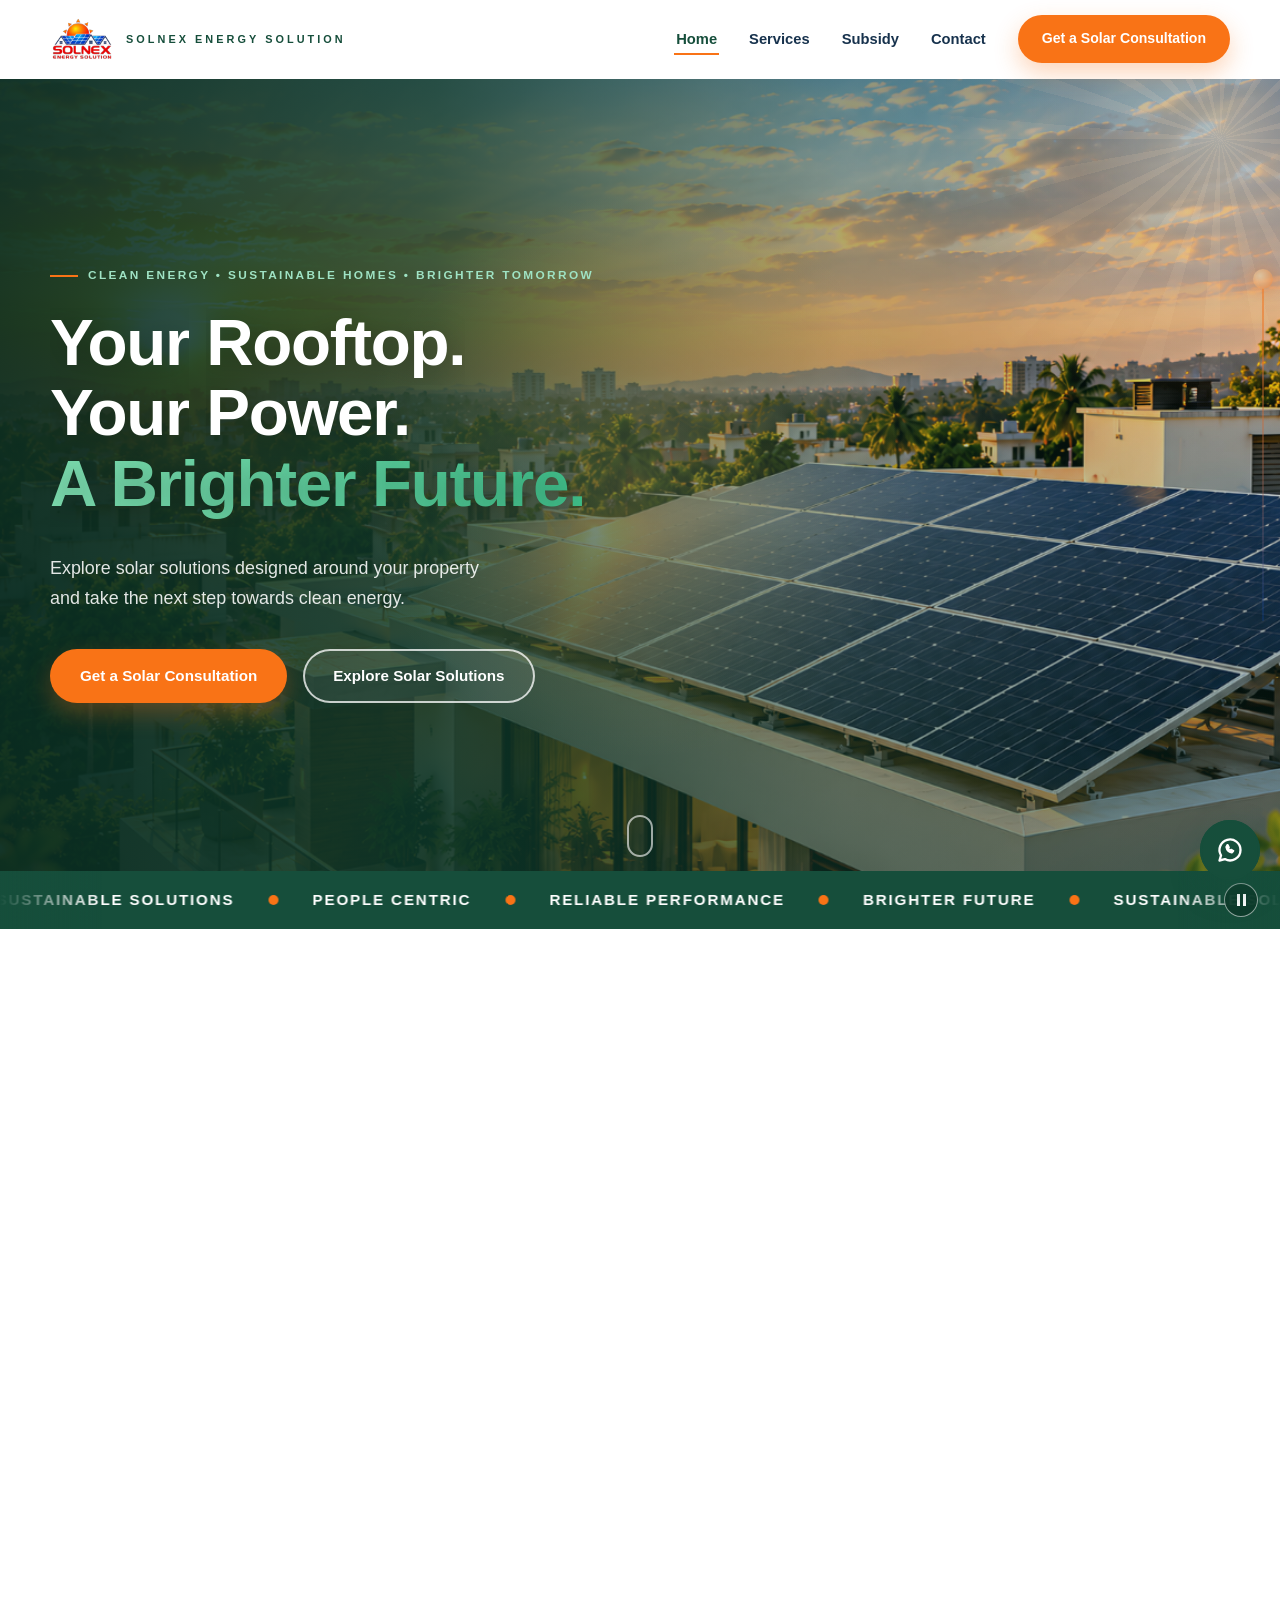
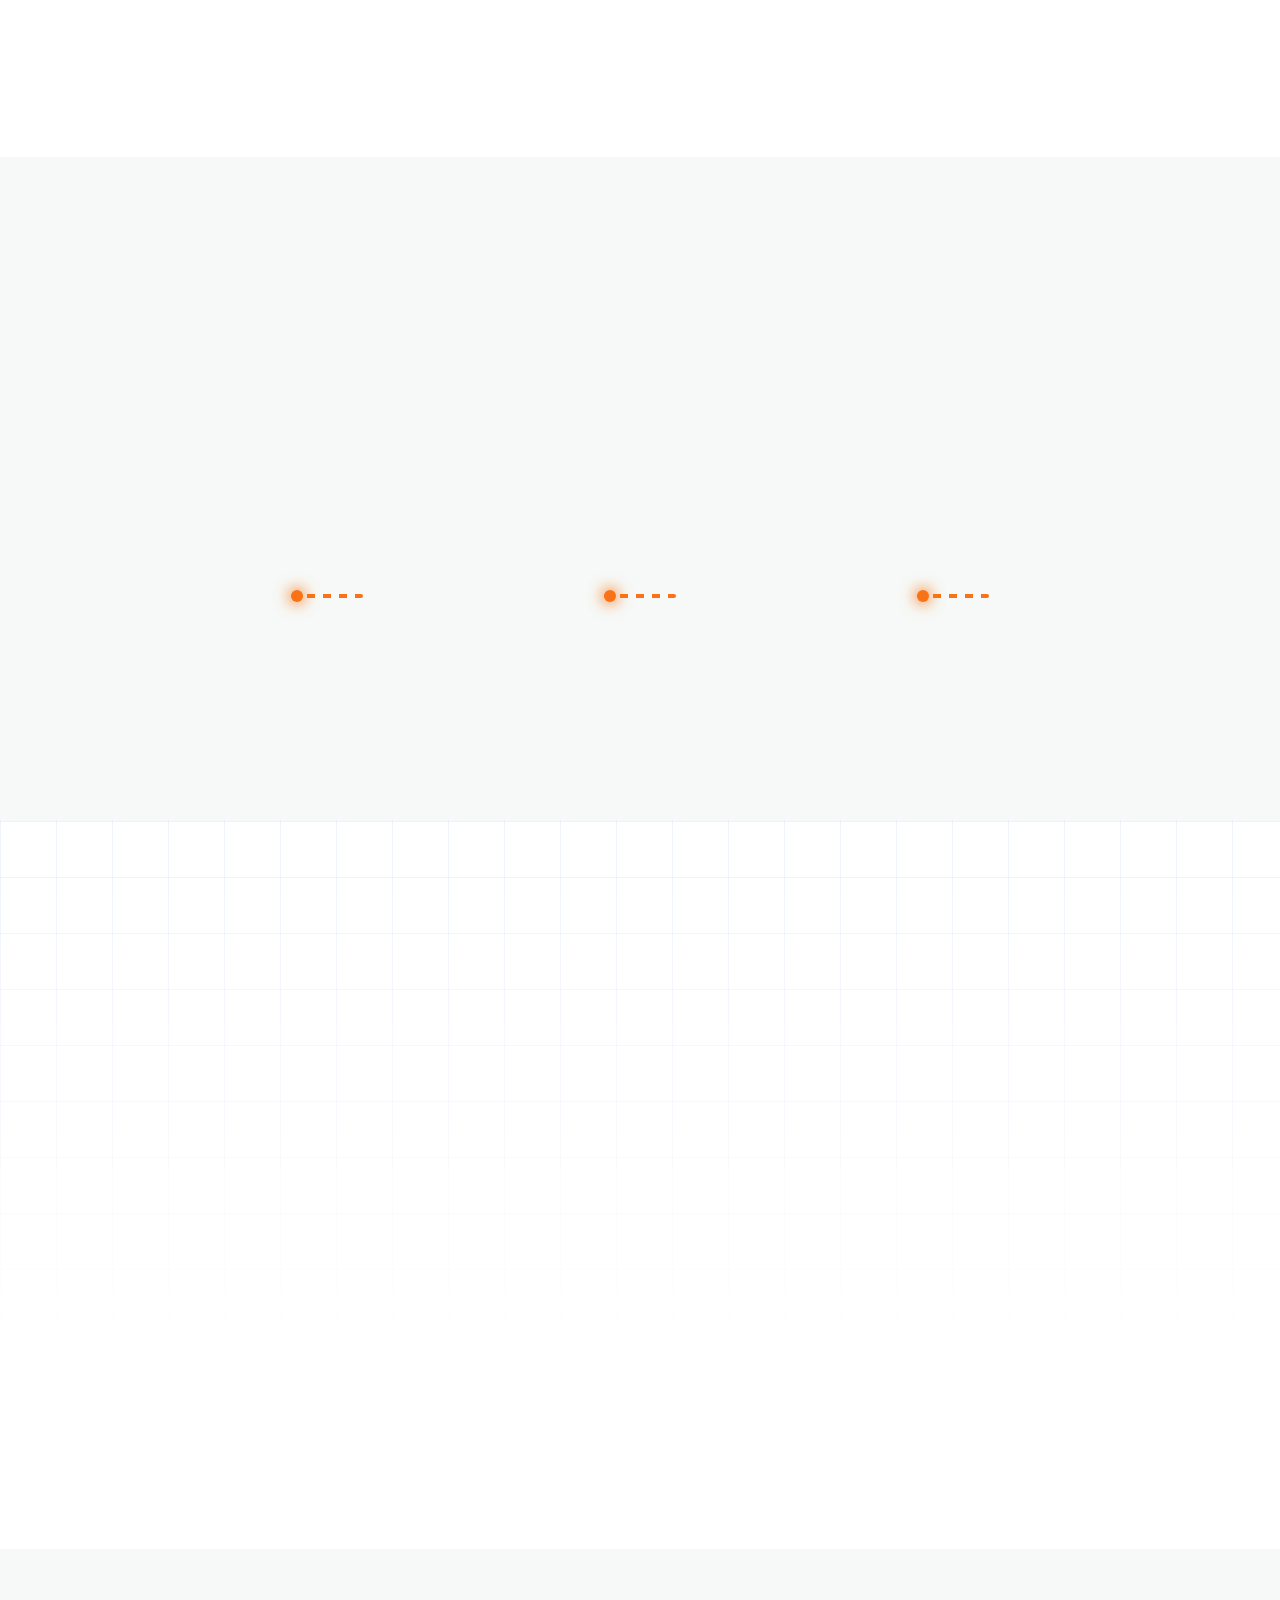
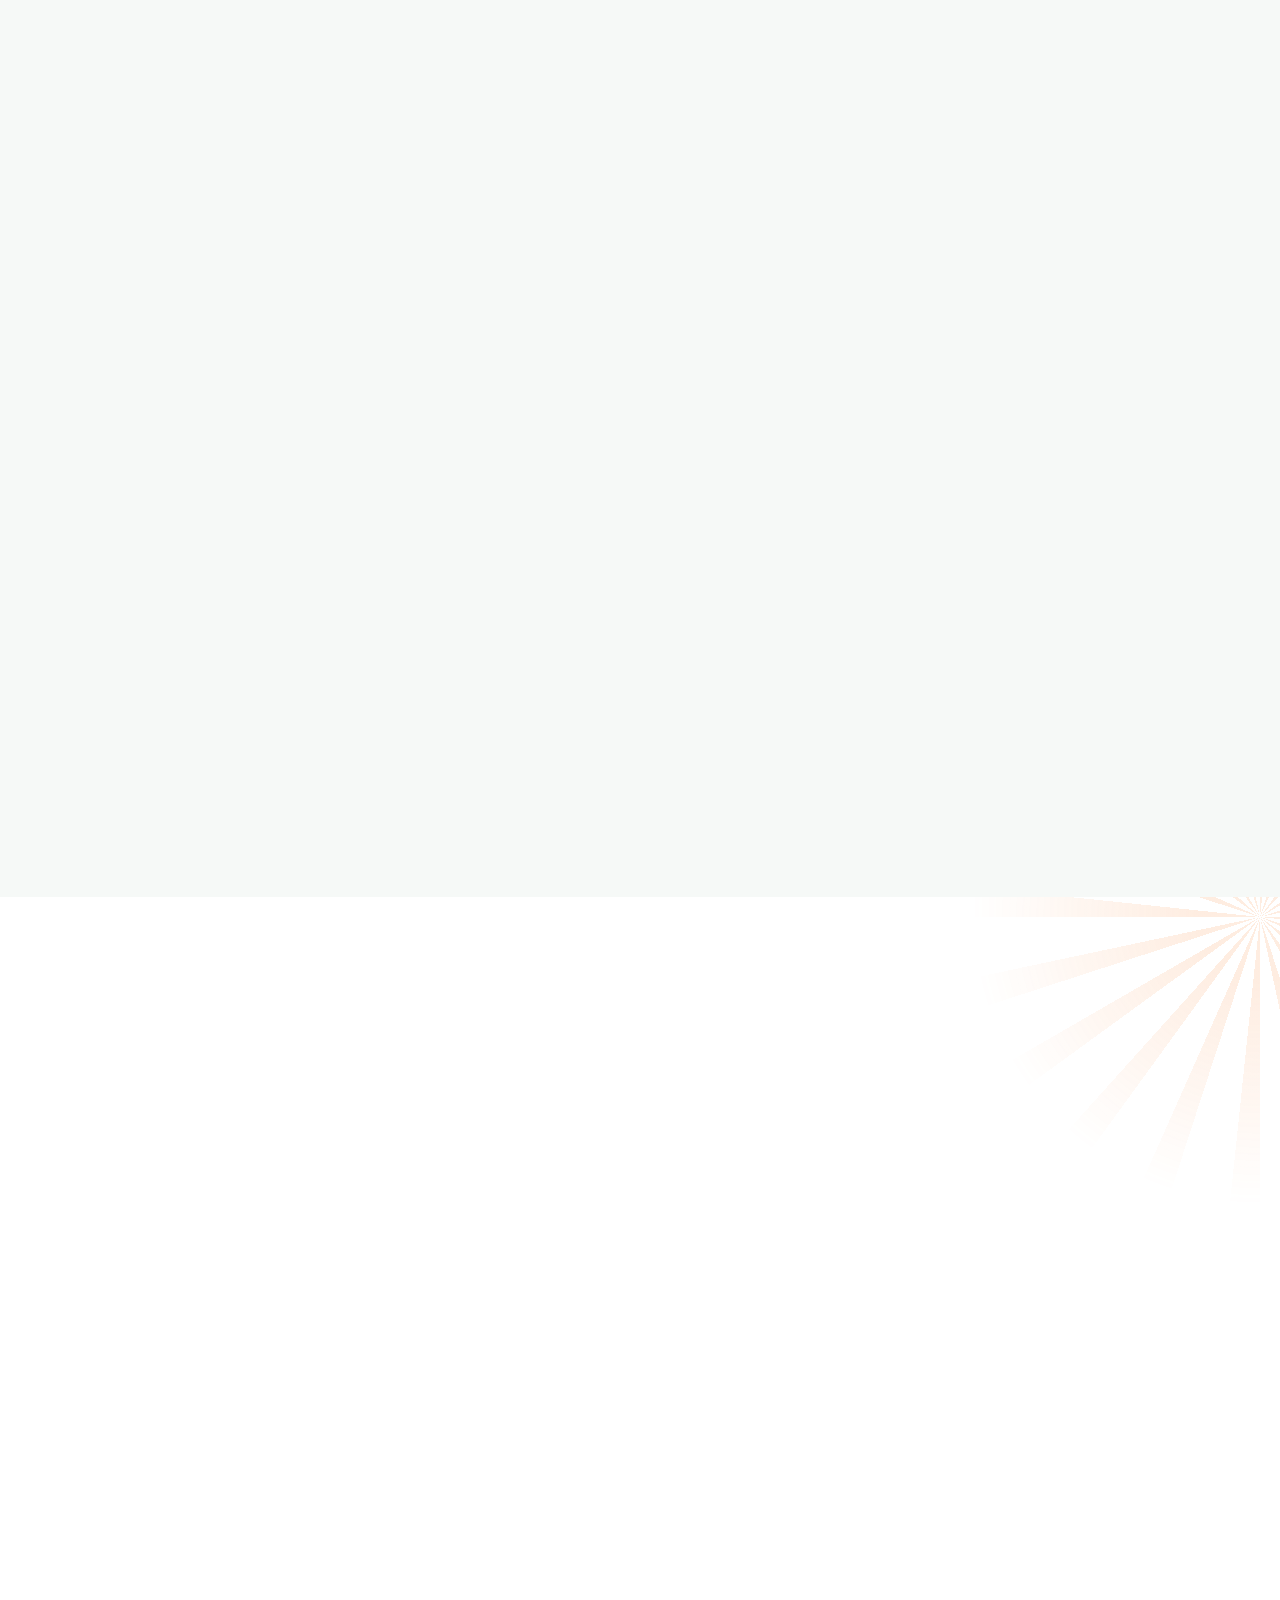
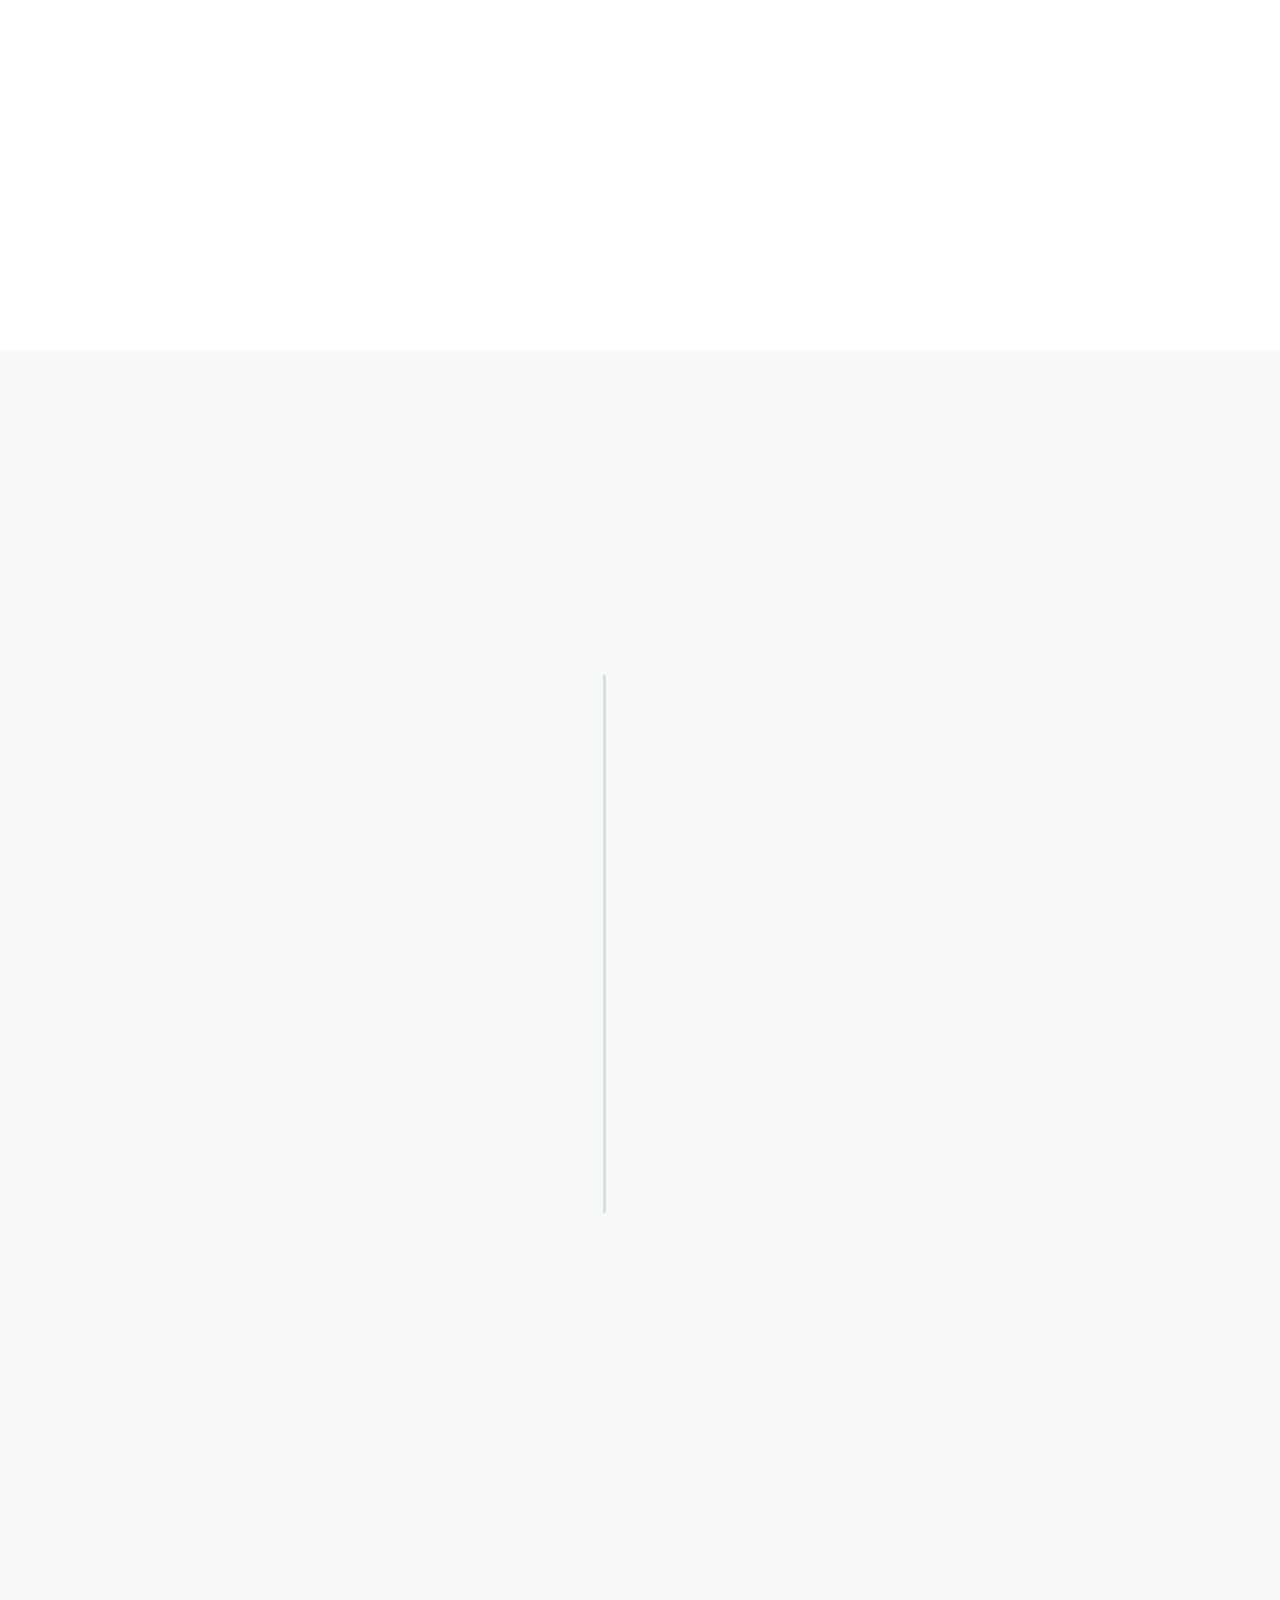
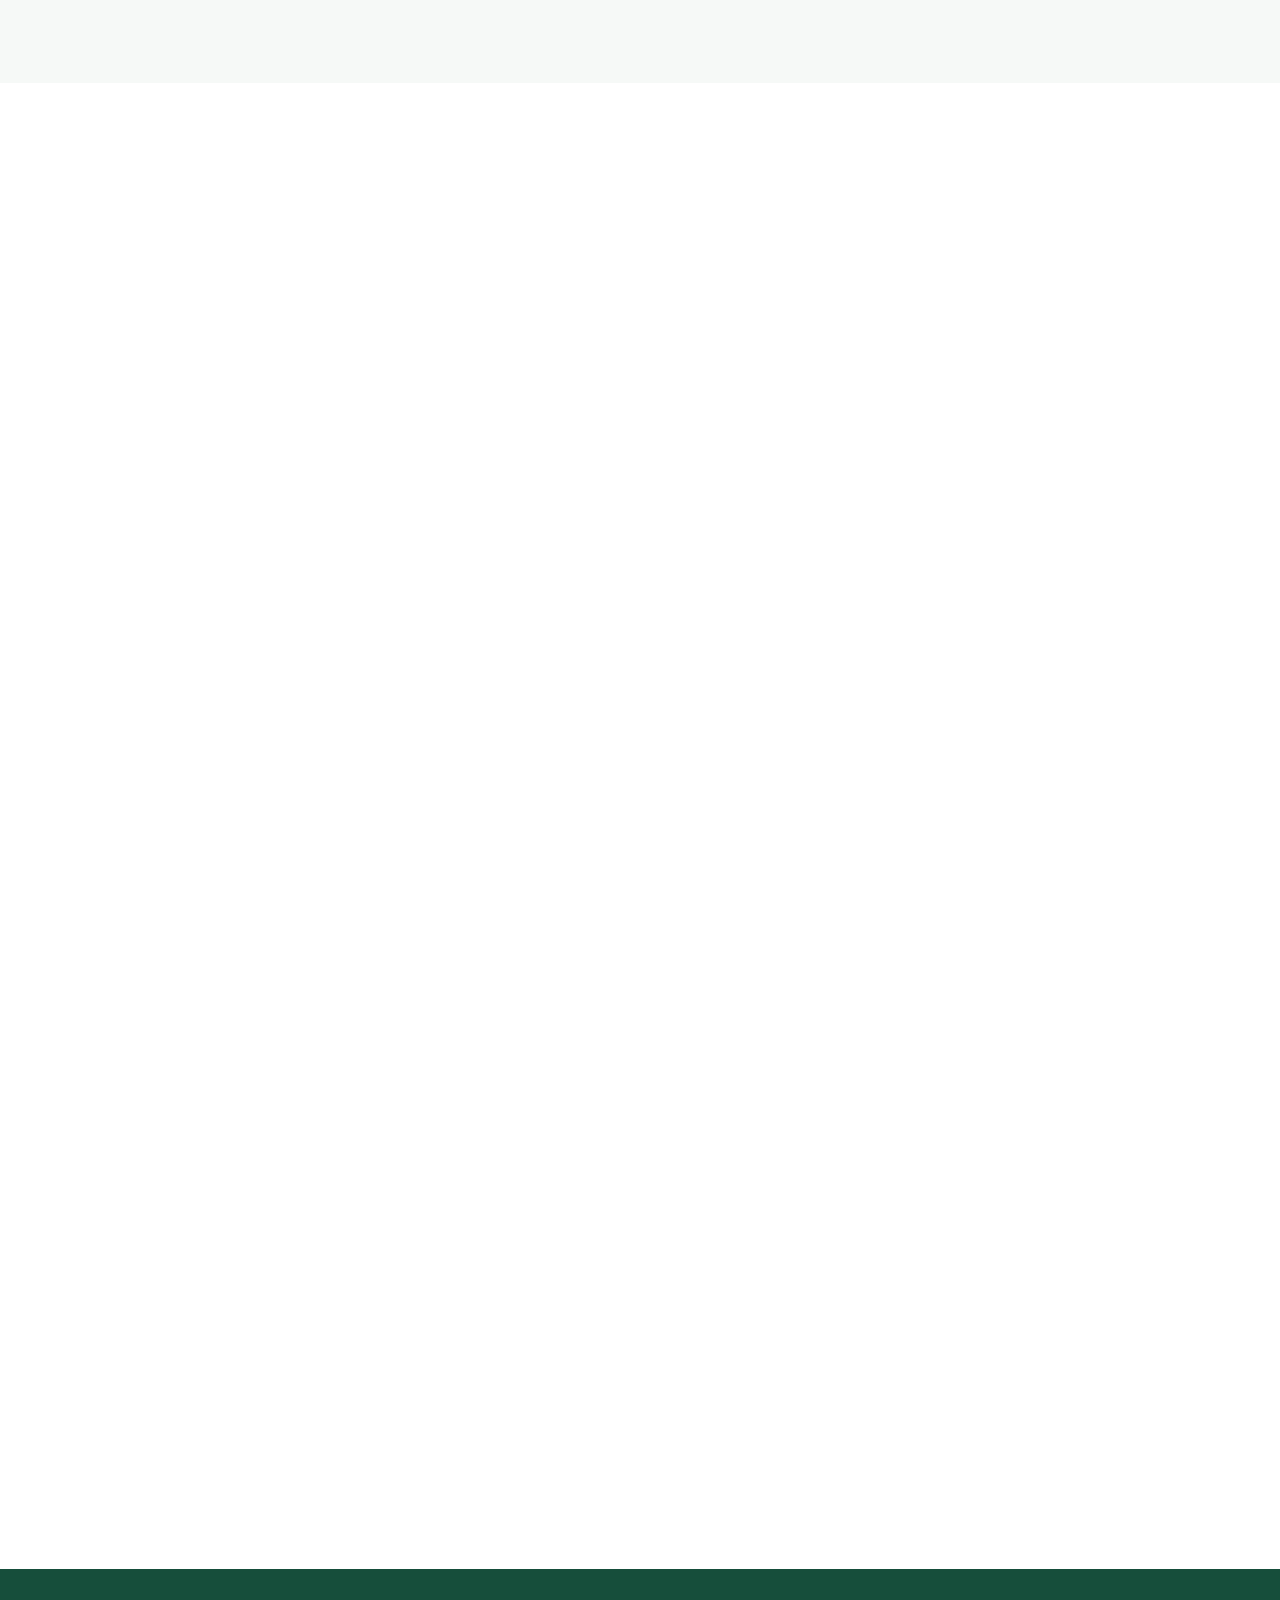
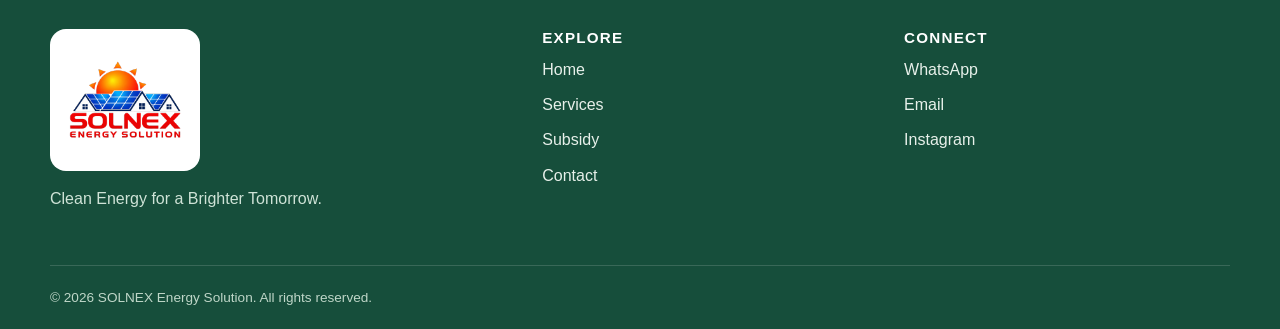
<file: index.html>
<!DOCTYPE html>
<html lang="en-IN">
<head>
  <meta charset="UTF-8">
  <meta name="viewport" content="width=device-width, initial-scale=1">

  <!-- ========== SECURITY ==========
       Content Security Policy (meta version). Allows only your own files,
       Google Fonts and HTTPS images (so you can paste image links).
       If you host on Netlify / Cloudflare Pages, also use the _headers file. -->
  <meta http-equiv="Content-Security-Policy" content="default-src 'self'; script-src 'self'; style-src 'self' https://fonts.googleapis.com; font-src https://fonts.gstatic.com; img-src 'self' data: https:; connect-src 'none'; object-src 'none'; base-uri 'self'; form-action 'none'">
  <meta name="referrer" content="strict-origin-when-cross-origin">

  <!-- ========== SEO ========== -->
  <title>SOLNEX Energy Solution | Solar Solutions in Bhopal</title>
  <meta name="description" content="SOLNEX Energy Solution offers rooftop, commercial and industrial solar solutions in Bhopal, Madhya Pradesh. Share your requirements and get a personalised solar estimate on WhatsApp.">
  <meta name="keywords" content="solar in Bhopal, rooftop solar Bhopal, solar panel installation Madhya Pradesh, commercial solar, industrial solar, solar consultation, SOLNEX Energy Solution">
  <meta name="author" content="SOLNEX Energy Solution">
  <meta name="robots" content="index, follow, max-image-preview:large, max-snippet:-1">
  <meta name="theme-color" content="#164E3B">
  <meta name="format-detection" content="telephone=no">
  <meta name="geo.region" content="IN-MP">
  <meta name="geo.placename" content="Bhopal">

  <!-- TODO: Replace YOUR-DOMAIN.com with your real HTTPS domain (in every tag below, robots.txt and sitemap.xml) -->
  <link rel="canonical" href="https://YOUR-DOMAIN.com/">
  <link rel="alternate" hreflang="en-IN" href="https://YOUR-DOMAIN.com/">
  <link rel="alternate" hreflang="x-default" href="https://YOUR-DOMAIN.com/">

  <!-- Open Graph (WhatsApp, Facebook, LinkedIn previews). Add a 1200x630 image at assets/images/og-image.jpg -->
  <meta property="og:type" content="website">
  <meta property="og:locale" content="en_IN">
  <meta property="og:site_name" content="SOLNEX Energy Solution">
  <meta property="og:title" content="SOLNEX Energy Solution | Clean Energy for a Brighter Tomorrow">
  <meta property="og:description" content="Explore rooftop, commercial and industrial solar solutions in Bhopal. Request a personalised solar estimate on WhatsApp.">
  <meta property="og:url" content="https://YOUR-DOMAIN.com/">
  <meta property="og:image" content="https://YOUR-DOMAIN.com/assets/images/og-image.jpg">
  <meta property="og:image:width" content="1200">
  <meta property="og:image:height" content="630">
  <meta property="og:image:alt" content="SOLNEX Energy Solution – solar panels on a rooftop">

  <!-- Twitter / X card -->
  <meta name="twitter:card" content="summary_large_image">
  <meta name="twitter:title" content="SOLNEX Energy Solution | Solar Solutions in Bhopal">
  <meta name="twitter:description" content="Clean Energy for a Brighter Tomorrow. Request a personalised solar estimate.">
  <meta name="twitter:image" content="https://YOUR-DOMAIN.com/assets/images/og-image.jpg">

  <link rel="icon" href="./images/Untitled design (1).svg" type="image/svg+xml">

  <!-- Fonts: Montserrat (headings), Poppins (body), Allura (script accent) -->
  <link rel="preconnect" href="https://fonts.googleapis.com">
  <link rel="preconnect" href="https://fonts.gstatic.com" crossorigin>
  <link href="https://fonts.googleapis.com/css2?family=Allura&family=Montserrat:wght@600;700;800&family=Poppins:wght@400;500;600&display=swap" rel="stylesheet">

  <link rel="stylesheet" href="./style.css">
</head>
<body>
  <a class="skip-link" href="#main">Skip to main content</a>
  <div class="scroll-progress" id="scroll-progress" aria-hidden="true"></div>
  <div class="sun-track" id="sun-track" aria-hidden="true"><span class="sun-dot"></span></div>

  <!-- ===================== HEADER ===================== -->
  <header class="site-header" id="top">
    <div class="container header-inner">
      <a class="brand" href="index.html" aria-label="SOLNEX Energy Solution – Home">
        <img src="./images/Untitled design (1).svg" alt="SOLNEX logo" width="64" height="43">
        <span class="brand-text">SOLNEX ENERGY SOLUTION</span>
      </a>

      <nav class="main-nav" id="main-nav" aria-label="Primary">
        <ul>
          <li><a href="index.html" aria-current="page">Home</a></li>
          <li><a href="services.html">Services</a></li>
          <li><a href="#subsidy">Subsidy</a></li>
          <li><a href="contact.html">Contact</a></li>
        </ul>
        <a class="btn btn-primary nav-cta" href="#enquiry" data-focus-form="true">Get a Solar Consultation</a>
      </nav>

      <button class="menu-toggle" id="menu-toggle" type="button" aria-expanded="false" aria-controls="main-nav" aria-label="Open menu">
        <span class="bar"></span><span class="bar"></span><span class="bar"></span>
      </button>
    </div>
  </header>

  <main id="main">

    <!-- ===================== HERO (full image background) =====================
 -->
    <section class="hero hero-classy" aria-labelledby="hero-title">

      <!-- Full background photo. Best size: 1920 x 1080 px, JPG/WebP under 300 KB -->
      <div class="hero-bg" aria-hidden="true">
        <img src="./images/hero section img.png" alt="" width="1920" height="1080" fetchpriority="high" decoding="async">
      </div>
      <div class="hero-overlay" aria-hidden="true"></div>
      <div class="hero-sun" aria-hidden="true"><div class="sun-rays"></div></div>

      <div class="container hero-content">
        <div class="hero-copy">
          <p class="eyebrow intro">Clean Energy &bull; Sustainable Homes &bull; Brighter Tomorrow</p>
          <h1 id="hero-title" class="intro"><span class="ln">Your Rooftop.</span> <span class="ln">Your Power.</span> <span class="ln"><span class="accent">A Brighter Future.</span></span></h1>
          <p class="lead intro">Explore solar solutions designed around your property and take the next step towards clean energy.</p>
          <div class="btn-row intro">
            <a class="btn btn-primary" href="#enquiry" data-focus-form="true">Get a Solar Consultation</a>
            <a class="btn btn-ghost" href="#solutions">Explore Solar Solutions</a>
          </div>
        </div>

        <!-- Live solar card (animated by script.js) -->
        <div class="solar-card" aria-hidden="true">
          <div class="sc-top"><i></i>Sample sunny-day output<span class="sc-clock" id="hero-clock">12:00 PM</span></div>
          <div class="sc-main"><span class="sc-val" id="hero-kw">2.84</span><span class="sc-unit">kW</span></div>
          <svg class="sc-chart" viewBox="0 0 240 66" focusable="false">
            <defs>
              <linearGradient id="sc-stroke" x1="0" x2="1"><stop offset="0" stop-color="#F97316"/><stop offset="1" stop-color="#FBBF24"/></linearGradient>
              <linearGradient id="sc-fill" x1="0" y1="0" x2="0" y2="1"><stop offset="0" stop-color="#F97316" stop-opacity=".5"/><stop offset="1" stop-color="#F97316" stop-opacity="0"/></linearGradient>
              <clipPath id="sc-clip"><rect id="sc-clip-rect" x="0" y="0" width="240" height="66"/></clipPath>
            </defs>
            <line class="sc-base" x1="0" y1="62" x2="240" y2="62"/>
            <path class="sc-ghost" d="M0 62 C30 62 50 54 80 34 S120 6 150 8 S210 44 240 60"/>
            <path class="sc-area" clip-path="url(#sc-clip)" d="M0 62 C30 62 50 54 80 34 S120 6 150 8 S210 44 240 60 L240 62 L0 62Z"/>
            <line class="sc-guide" x1="150" y1="8" x2="150" y2="62"/>
            <path class="sc-line" d="M0 62 C30 62 50 54 80 34 S120 6 150 8 S210 44 240 60"/>
            <circle class="sc-ping" r="4.5" cx="150" cy="8"/>
            <circle class="sc-dot" r="4.5" cx="150" cy="8"/>
          </svg>
          <div class="sc-time"><span>6 AM</span><span>12 PM</span><span>6 PM</span></div>
        </div>
      </div>

      <a class="scroll-cue" href="#solutions" aria-label="Scroll to solar solutions"><span></span></a>
    </section>

    <!-- ===================== VALUES MARQUEE ===================== -->
    <section class="marquee" aria-label="SOLNEX brand values">
      <div class="marquee-track" aria-hidden="true">
        <span>Sustainable Solutions</span><i></i><span>People Centric</span><i></i><span>Reliable Performance</span><i></i><span>Brighter Future</span><i></i>
        <span>Sustainable Solutions</span><i></i><span>People Centric</span><i></i><span>Reliable Performance</span><i></i><span>Brighter Future</span><i></i>
      </div>
      <button type="button" class="marquee-toggle" id="marquee-toggle" aria-pressed="false" aria-label="Pause moving banner" hidden></button>
      <p class="visually-hidden">Our values: Sustainable Solutions, People Centric, Reliable Performance, Brighter Future.</p>
    </section>

    <!-- ===================== WHATSAPP ENQUIRY FORM ===================== -->
    <section class="enquiry-section" id="enquiry" aria-labelledby="enquiry-title">
      <div class="container">
        <div class="enquiry-card reveal">
          <div class="enquiry-intro">
            <p class="kicker">Free consultation request</p>
            <h2 id="enquiry-title">Get Your Personalised Solar Estimate</h2>
            <p>Tell us a little about your property and electricity usage. Our team can connect with you to discuss suitable solar options.</p>
            <ul class="check-list">
              <li>No account or sign-up needed</li>
              <li>Opens WhatsApp with your details pre-filled</li>
              <li>You review and press Send yourself</li>
            </ul>
          </div>

          <form id="enquiry-form" class="enquiry-form" novalidate>
            <div class="form-grid">
              <div class="field">
                <label for="f-name">Full Name <span class="req" aria-hidden="true">*</span></label>
                <input type="text" id="f-name" name="name" autocomplete="name" maxlength="80" required aria-describedby="err-name">
                <p class="field-error" id="err-name" role="alert"></p>
              </div>

              <div class="field">
                <label for="f-phone">WhatsApp Number <span class="req" aria-hidden="true">*</span></label>
                <input type="tel" id="f-phone" name="phone" autocomplete="tel" inputmode="tel" maxlength="20" placeholder="e.g. 98765 43210" required aria-describedby="err-phone">
                <p class="field-error" id="err-phone" role="alert"></p>
              </div>

              <div class="field">
                <label for="f-location">City / PIN Code <span class="req" aria-hidden="true">*</span></label>
                <input type="text" id="f-location" name="location" autocomplete="postal-code" maxlength="60" required aria-describedby="err-location">
                <p class="field-error" id="err-location" role="alert"></p>
              </div>

              <div class="field">
                <label for="f-property">Property Type <span class="req" aria-hidden="true">*</span></label>
                <select id="f-property" name="property" required aria-describedby="err-property">
                  <option value="">Select property type</option>
                  <option>Residential</option>
                  <option>Commercial</option>
                  <option>Industrial</option>
                  <option>Other</option>
                </select>
                <p class="field-error" id="err-property" role="alert"></p>
              </div>

              <div class="field">
                <label for="f-bill">Monthly Electricity Bill <span class="opt">(optional)</span></label>
                <select id="f-bill" name="bill">
                  <option value="">Select a range</option>
                  <option>Below ₹1,500</option>
                  <option>₹1,500–₹2,500</option>
                  <option>₹2,500–₹4,000</option>
                  <option>₹4,000–₹8,000</option>
                  <option>Above ₹8,000</option>
                </select>
              </div>

              <div class="field">
                <label for="f-requirement">Solar Requirement <span class="req" aria-hidden="true">*</span></label>
                <select id="f-requirement" name="requirement" required aria-describedby="err-requirement">
                  <option value="">Select requirement</option>
                  <option>Rooftop Solar</option>
                  <option>Commercial Solar</option>
                  <option>Industrial Solar</option>
                  <option>Solar Consultation</option>
                </select>
                <p class="field-error" id="err-requirement" role="alert"></p>
              </div>

              <div class="field field-full">
                <label for="f-message">Additional Message <span class="opt">(optional)</span></label>
                <textarea id="f-message" name="message" rows="3" maxlength="500"></textarea>
              </div>

              <div class="field field-full consent">
                <input type="checkbox" id="f-consent" name="consent" required aria-describedby="err-consent">
                <label for="f-consent">I agree that SOLNEX may contact me regarding this enquiry. See the <a href="privacy.html">privacy notice</a>.</label>
                <p class="field-error" id="err-consent" role="alert"></p>
              </div>
            </div>

            <button type="submit" class="btn btn-whatsapp btn-block">
              <svg width="20" height="20" viewBox="0 0 24 24" fill="none" stroke="currentColor" stroke-width="2" stroke-linecap="round" stroke-linejoin="round" aria-hidden="true"><path d="M21 12a9 9 0 0 1-13.4 7.8L3 21l1.3-4.4A9 9 0 1 1 21 12Z"/><path d="M9 9.500c.4 2.200 2.300 4.100 4.500 4.500l1.200-1.200-1.800-.9-.8.700c-.8-.4-1.500-1.100-1.900-1.900l.7-.8L9.900 7.800 9 9.500Z"/></svg>
              Send Enquiry on WhatsApp
            </button>

            <div class="form-status" id="form-status" role="status" aria-live="polite"></div>
            <div class="form-fallback" id="form-fallback" hidden>
              <p>WhatsApp could not be opened automatically. Your details are still on this page. Copy the message below and send it to SOLNEX on WhatsApp.</p>
              <textarea id="fallback-message" readonly rows="8" aria-label="Your enquiry message"></textarea>
              <div class="btn-row">
                <button type="button" class="btn btn-outline" id="copy-message">Copy message</button>
                <a class="btn btn-primary" id="retry-link" href="#enquiry" target="_blank" rel="noopener noreferrer">Try WhatsApp again</a>
              </div>
            </div>
          </form>
        </div>
      </div>
    </section>

    <!-- ===================== ENERGY FLOW ===================== -->
    <section class="section flow" id="flow" aria-labelledby="flow-title">
      <div class="container">
        <div class="section-head reveal">
          <p class="kicker">How solar works</p>
          <h2 id="flow-title">From Sunlight to Switch.</h2>
          <p>A rooftop system turns daylight into power for your home in four simple stages.</p>
        </div>
        <div class="flow-row">
          <article class="flow-node reveal"><div class="icon" aria-hidden="true"><svg viewBox="0 0 48 48" fill="none" stroke="currentColor" stroke-width="2.5" stroke-linecap="round"><circle cx="24" cy="24" r="8"/><path d="M24 5v6M24 37v6M5 24h6M37 24h6M10.5 10.5l4.2 4.2M33.3 33.3l4.2 4.2M10.5 37.5l4.2-4.2M33.3 14.7l4.2-4.2"/></svg></div><h3>Sunlight</h3><p>Daylight falls on your roof.</p></article>
          <span class="flow-line" aria-hidden="true"></span>
          <article class="flow-node reveal"><div class="icon" aria-hidden="true"><svg viewBox="0 0 48 48" fill="none" stroke="currentColor" stroke-width="2.5" stroke-linecap="round" stroke-linejoin="round"><path d="M6 14h36l-4 22H10L6 14Z"/><path d="M18 14l-2 22M30 14l2 22M8 25h32"/></svg></div><h3>Solar panels</h3><p>Panels turn sunlight into DC electricity.</p></article>
          <span class="flow-line" aria-hidden="true"></span>
          <article class="flow-node reveal"><div class="icon" aria-hidden="true"><svg viewBox="0 0 48 48" fill="none" stroke="currentColor" stroke-width="2.5" stroke-linecap="round" stroke-linejoin="round"><rect x="8" y="10" width="32" height="28" rx="4"/><path d="M14 26c3-6 6-6 10 0s7 6 10 0"/></svg></div><h3>Inverter</h3><p>It converts DC into AC power your home can use.</p></article>
          <span class="flow-line" aria-hidden="true"></span>
          <article class="flow-node reveal"><div class="icon" aria-hidden="true"><svg viewBox="0 0 48 48" fill="none" stroke="currentColor" stroke-width="2.5" stroke-linecap="round" stroke-linejoin="round"><path d="M6 24 24 8l18 16"/><path d="M12 21v19h24V21"/><path d="m22 28-3 5h6l-3 5"/></svg></div><h3>Home and grid</h3><p>Your home uses it first. Extra power can go to the grid through net metering.</p></article>
        </div>
      </div>
    </section>

    <!-- ===================== WHY SOLNEX ===================== -->
    <section class="section why" id="why" aria-labelledby="why-title">
      <div class="container">
        <div class="section-head reveal">
          <p class="kicker">Why SOLNEX</p>
          <h2 id="why-title">Your Solar Journey Starts Here.</h2>
          <p>From understanding your requirements to exploring the right solar solution, SOLNEX helps you take the next step with clarity and confidence.</p>
        </div>

        <div class="card-grid four">
          <article class="card icon-card reveal">
            <div class="icon" aria-hidden="true">
              <svg viewBox="0 0 48 48" fill="none" stroke="currentColor" stroke-width="2.5" stroke-linecap="round" stroke-linejoin="round"><path d="M10 38c0-16 10-26 28-28 0 18-10 28-26 28"/><path d="M10 38c6-10 12-16 20-20"/></svg>
            </div>
            <h3>Sustainable Solutions</h3>
            <p>Explore cleaner energy options for your home or business.</p>
          </article>
          <article class="card icon-card reveal">
            <div class="icon" aria-hidden="true">
              <svg viewBox="0 0 48 48" fill="none" stroke="currentColor" stroke-width="2.5" stroke-linecap="round" stroke-linejoin="round"><circle cx="24" cy="14" r="6"/><circle cx="10" cy="22" r="4.5"/><circle cx="38" cy="22" r="4.5"/><path d="M12 40c0-7 5-11 12-11s12 4 12 11"/></svg>
            </div>
            <h3>People-Centric Guidance</h3>
            <p>Understand your options with guidance focused on your needs.</p>
          </article>
          <article class="card icon-card reveal">
            <div class="icon" aria-hidden="true">
              <svg viewBox="0 0 48 48" fill="none" stroke="currentColor" stroke-width="2.5" stroke-linecap="round" stroke-linejoin="round"><path d="M24 5 8 11v11c0 10 7 17 16 21 9-4 16-11 16-21V11L24 5Z"/><path d="m17 24 5 5 9-10"/></svg>
            </div>
            <h3>Thoughtful Project Planning</h3>
            <p>Explore system requirements and the steps involved in your solar project.</p>
          </article>
          <article class="card icon-card reveal">
            <div class="icon" aria-hidden="true">
              <svg viewBox="0 0 48 48" fill="none" stroke="currentColor" stroke-width="2.5" stroke-linecap="round" stroke-linejoin="round"><circle cx="24" cy="24" r="8"/><path d="M24 5v6M24 37v6M5 24h6M37 24h6M10.5 10.5l4.2 4.2M33.3 33.3l4.2 4.2M10.5 37.5l4.2-4.2M33.3 14.7l4.2-4.2"/></svg>
            </div>
            <h3>A Brighter Future</h3>
            <p>Take a considered step towards renewable energy.</p>
          </article>
        </div>
      </div>
    </section>

    <!-- ===================== SOLUTIONS PREVIEW ===================== -->
    <section class="section solutions" id="solutions" aria-labelledby="solutions-title">
      <div class="container">
        <div class="section-head reveal">
          <p class="kicker">Solutions</p>
          <h2 id="solutions-title">Solar Solutions for Every Need.</h2>
          <p>Different properties have different energy needs. Explore the solar solutions you may want to discuss with our team.</p>
        </div>

        <div class="card-grid three">
          <article class="card solution-card reveal" id="residential">
            <!-- ===== IMAGE SLOT 2: RESIDENTIAL =====  Best size: 800 x 560 px -->
            <div class="img-frame card-frame" data-label="Residential image · 800×560">
              <img src="./images/Residential Solar image.png" alt="Residential home with rooftop solar panels" width="800" height="560" data-parallax="1" loading="lazy" decoding="async">
            </div>
            <div class="card-body">
              <h3>Residential Solar</h3>
              <p>Explore rooftop solar options for your home and learn what may suit your electricity usage and property.</p>
              <a class="btn btn-outline" href="#enquiry" data-prefill="Residential|Rooftop Solar">Explore Residential Solar</a>
            </div>
          </article>

          <article class="card solution-card reveal" id="commercial">
            <!-- ===== IMAGE SLOT 3: COMMERCIAL =====  Best size: 800 x 560 px -->
            <div class="img-frame card-frame" data-label="Commercial image · 800×560">
              <img src="./images/Commercial Solar  image.png" alt="Commercial building with rooftop solar panels" width="800" height="560" data-parallax="1" loading="lazy" decoding="async">
            </div>
            <div class="card-body">
              <h3>Commercial Solar</h3>
              <p>Discover solar possibilities for offices, shops and commercial buildings.</p>
              <a class="btn btn-outline" href="#enquiry" data-prefill="Commercial|Commercial Solar">Explore Commercial Solar</a>
            </div>
          </article>

          <article class="card solution-card reveal" id="industrial">
            <!-- ===== IMAGE SLOT 4: INDUSTRIAL =====  Best size: 800 x 560 px -->
            <div class="img-frame card-frame" data-label="Industrial image · 800×560">
              <img src="./images/Industrial Solar  image.png" alt="Industrial facility with solar roof installation" width="800" height="560" data-parallax="1" loading="lazy" decoding="async">
            </div>
            <div class="card-body">
              <h3>Industrial Solar</h3>
              <p>Discuss larger energy requirements and potential solar projects for industrial facilities.</p>
              <a class="btn btn-outline" href="#enquiry" data-prefill="Industrial|Industrial Solar">Discuss an Industrial Project</a>
            </div>
          </article>
        </div>
      </div>
    </section>

    <!-- ===================== GOVERNMENT SUBSIDY ===================== -->
    <section class="section subsidy" id="subsidy" aria-labelledby="subsidy-title">
      <div class="sun-rays" aria-hidden="true"></div>
      <div class="container">
        <div class="section-head reveal">
          <p class="kicker">Government subsidy</p>
          <h2 id="subsidy-title">Let the Government Help Power Your Home.</h2>
          <p>Eligible households that install rooftop solar can receive central government financial assistance. Here is how the subsidy works for homes.</p>
        </div>

        <div class="subsidy-grid">
          <article class="subsidy-card reveal-zoom">
            <p class="sub-size">1 kW system</p>
            <p class="sub-amount"><span class="count" data-count="30000" data-prefix="₹">₹30,000</span></p>
            <p class="sub-note">Central subsidy at ₹30,000 per kW.</p>
            <div class="meter" aria-hidden="true"><span class="m1"></span></div>
          </article>
          <article class="subsidy-card reveal-zoom">
            <p class="sub-size">2 kW system</p>
            <p class="sub-amount"><span class="count" data-count="60000" data-prefix="₹">₹60,000</span></p>
            <p class="sub-note">The first 2 kW earn ₹30,000 each.</p>
            <div class="meter" aria-hidden="true"><span class="m2"></span></div>
          </article>
          <article class="subsidy-card best reveal-zoom">
            <span class="ribbon">Maximum subsidy</span>
            <p class="sub-size">3 kW system and above</p>
            <p class="sub-amount"><span class="count" data-count="78000" data-prefix="₹">₹78,000</span></p>
            <p class="sub-note">₹60,000 for 2 kW plus ₹18,000 for the 3rd kW. Larger systems get the same cap.</p>
            <div class="meter" aria-hidden="true"><span class="m3"></span></div>
          </article>
        </div>

        <ul class="usage reveal" aria-label="Suggested system size by monthly electricity use">
          <li><strong>Up to 150 units a month</strong>Typically a 1&ndash;2 kW system: ₹30,000 to ₹60,000</li>
          <li><strong>150 to 300 units a month</strong>Typically a 2&ndash;3 kW system: ₹60,000 to ₹78,000</li>
          <li><strong>Above 300 units a month</strong>Typically above 3 kW: ₹78,000</li>
        </ul>

        <p class="fine-print reveal">Amounts are the central subsidy published under PM Surya Ghar for residential rooftop systems and may change. Any state or electricity-company benefits can differ by area, and approval and payout are decided by the government portal and your electricity company. Please confirm current terms on the official portal. This website is not a government site.</p>

        <div class="btn-row reveal">
          <a class="btn btn-primary" href="#enquiry" data-prefill="Residential|Rooftop Solar" data-focus-form="true">Check My Subsidy Eligibility</a>
          <a class="btn btn-outline" href="#pm-surya-ghar">See How PM Surya Ghar Works</a>
        </div>
      </div>
    </section>

    <!-- ===================== PM SURYA GHAR YOJANA ===================== -->
    <section class="section pm" id="pm-surya-ghar" aria-labelledby="pm-title">
      <div class="container pm-grid">
        <div class="pm-panel reveal-left">
          <p class="badge">Central government scheme</p>
          <h2 id="pm-title">PM Surya Ghar: Muft Bijli Yojana</h2>
          <p>Launched in February 2024 by the Ministry of New and Renewable Energy to bring rooftop solar to one crore households by March 2027.</p>
          <ul class="pm-stats">
            <li><strong><span class="count" data-count="1" data-suffix=" crore">1 crore</span></strong><span>household target</span></li>
            <li><strong><span class="count" data-count="75021" data-prefix="₹" data-suffix=" cr">₹75,021 cr</span></strong><span>scheme outlay</span></li>
            <li><strong>Up to <span class="count" data-count="300">300</span></strong><span>free units a month is the scheme&rsquo;s aim</span></li>
            <li><strong>About <span class="count" data-count="7" data-suffix="%">7%</span></strong><span>loan interest for systems up to 3 kW</span></li>
          </ul>
        </div>

        <div class="pm-body">
          <div class="section-head left reveal">
            <p class="kicker">How to claim</p>
            <h2>From Application to Subsidy, Step by Step.</h2>
          </div>

          <ol class="timeline">
            <li class="t-item reveal"><h3>Register on the national portal</h3><p>Choose your state and electricity company, then enter your consumer number and mobile number.</p></li>
            <li class="t-item reveal"><h3>Apply for rooftop solar</h3><p>Submit the application and wait for approval from your electricity company.</p></li>
            <li class="t-item reveal"><h3>Install with a registered vendor</h3><p>Select a vendor from the portal list and have the system installed on your roof.</p></li>
            <li class="t-item reveal"><h3>Net meter and inspection</h3><p>Apply for the net meter. After inspection you receive a commissioning certificate.</p></li>
            <li class="t-item reveal"><h3>Receive your subsidy</h3><p>Submit your bank details on the portal. The subsidy is paid directly to your bank account, usually within about 30 days.</p></li>
          </ol>

          <div class="elig reveal">
            <h3>Who can apply?</h3>
            <ul class="check-list">
              <li>An Indian citizen with a house and a roof suitable for solar</li>
              <li>A valid electricity connection in the household</li>
              <li>No earlier solar subsidy taken for this property</li>
              <li>Housing societies can also apply for common facilities, at ₹18,000 per kW up to 500 kW</li>
            </ul>
          </div>

          <div class="btn-row reveal">
            <a class="btn btn-primary" href="#enquiry" data-prefill="Residential|Solar Consultation" data-focus-form="true">Ask SOLNEX About Subsidy</a>
            <a class="btn btn-outline" href="https://pmsuryaghar.gov.in" target="_blank" rel="noopener noreferrer">Visit the Official Portal</a>
          </div>
        </div>
      </div>
    </section>

    <!-- ===================== HOW IT WORKS ===================== -->
    <section class="section how" id="how-it-works" aria-labelledby="how-title">
      <div class="container how-grid">
        <div class="how-media reveal-left">
          <!-- ===== IMAGE SLOT 5: PROCESS / TEAM =====  Best size: 900 x 1100 px (portrait) -->
          <div class="img-frame tall-frame" data-label="Process image · 900×1100">
            <img src="./images/solnex team image.png" alt="SOLNEX team planning a solar installation" width="900" height="1100" data-parallax="1" loading="lazy" decoding="async">
          </div>
        </div>

        <div class="how-content">
          <div class="section-head left reveal">
            <p class="kicker">How it works</p>
            <h2 id="how-title">Your Solar Journey, Made Clear.</h2>
          </div>

          <ol class="steps">
            <li class="step reveal">
              <span class="step-num" aria-hidden="true">01</span>
              <div><h3>Share Your Requirements</h3><p>Tell us about your property, location and electricity usage.</p></div>
            </li>
            <li class="step reveal">
              <span class="step-num" aria-hidden="true">02</span>
              <div><h3>Discuss Your Options</h3><p>Connect with SOLNEX to understand potential solar solutions.</p></div>
            </li>
            <li class="step reveal">
              <span class="step-num" aria-hidden="true">03</span>
              <div><h3>Review Your Proposal</h3><p>Understand the proposed system, pricing and applicable incentives.</p></div>
            </li>
            <li class="step reveal">
              <span class="step-num" aria-hidden="true">04</span>
              <div><h3>Plan Your Project</h3><p>Review the agreed next steps for your solar installation.</p></div>
            </li>
          </ol>
        </div>
      </div>
    </section>

    <!-- ===================== CALCULATOR (DEMONSTRATION) ===================== -->
    <section class="section calc" id="calculator" aria-labelledby="calc-title">
      <div class="container">
        <div class="calc-card reveal">
          <div class="calc-intro">
            <p class="badge">Demonstration &ndash; no figures shown</p>
            <h2 id="calc-title">Discover Your Solar Potential.</h2>
            <p>Share a few details to see what a detailed assessment would look at. This tool does not calculate costs or savings.</p>
          </div>

          <form id="calc-form" class="calc-form" novalidate>
            <div class="field">
              <label for="c-bill">Monthly electricity bill</label>
              <select id="c-bill" name="bill">
                <option value="">Select a range</option>
                <option>Below ₹1,500</option>
                <option>₹1,500–₹2,500</option>
                <option>₹2,500–₹4,000</option>
                <option>₹4,000–₹8,000</option>
                <option>Above ₹8,000</option>
              </select>
            </div>
            <div class="field">
              <label for="c-location">City / PIN Code</label>
              <input type="text" id="c-location" name="location" maxlength="60" autocomplete="postal-code">
            </div>
            <div class="field">
              <label for="c-property">Property type</label>
              <select id="c-property" name="property">
                <option value="">Select property type</option>
                <option>Residential</option>
                <option>Commercial</option>
                <option>Industrial</option>
                <option>Other</option>
              </select>
            </div>
            <button type="submit" class="btn btn-primary">See What We Would Assess</button>
          </form>

          <div class="calc-result" id="calc-result" role="status" aria-live="polite" hidden></div>

          <p class="disclaimer">Estimates are indicative only. Actual system sizing, costs, savings and payback depend on site conditions, electricity tariffs, equipment and applicable regulations. A detailed assessment is required.</p>
          <a class="btn btn-primary" href="#enquiry" id="calc-cta">Request a Detailed Solar Estimate</a>
        </div>
      </div>
    </section>

  </main>

  <!-- Floating WhatsApp button (link is set in script.js) -->
  <a class="float-wa" id="float-whatsapp" href="#enquiry" target="_blank" rel="noopener noreferrer" aria-label="Chat with SOLNEX on WhatsApp">
    <svg width="28" height="28" viewBox="0 0 24 24" fill="none" stroke="currentColor" stroke-width="2" stroke-linecap="round" stroke-linejoin="round" aria-hidden="true"><path d="M21 12a9 9 0 0 1-13.4 7.8L3 21l1.3-4.4A9 9 0 1 1 21 12Z"/><path d="M9 9.500c.4 2.200 2.300 4.100 4.500 4.500l1.200-1.200-1.800-.9-.8.700c-.8-.4-1.500-1.100-1.900-1.900l.7-.8L9.900 7.800 9 9.500Z"/></svg>
  </a>

  <!-- ===================== FOOTER ===================== -->
  <footer class="site-footer">
    <div class="container footer-grid">
      <div class="footer-brand">
        <img src="./images/Untitled design (1).svg" alt="SOLNEX Energy Solution" width="140" height="95" loading="lazy">
        <p>Clean Energy for a Brighter Tomorrow.</p>
      </div>

      <nav aria-label="Footer">
        <h3>Explore</h3>
        <ul>
          <li><a href="index.html">Home</a></li>
          <li><a href="services.html">Services</a></li>
          <li><a href="#subsidy">Subsidy</a></li>
          <li><a href="contact.html">Contact</a></li>
        </ul>
      </nav>

      <div>
        <h3>Connect</h3>
        <ul>
          <!-- WhatsApp link is generated in js/script.js from WHATSAPP_NUMBER -->
          <li><a href="#enquiry" id="footer-whatsapp" target="_blank" rel="noopener noreferrer">WhatsApp</a></li>
          <!-- TODO: replace with the official email address -->
          <li><a href="mailto:irfank092003@gmail.com">Email</a></li>
          <!-- TODO: replace with the official Instagram profile URL (https only) -->
          <li><a href="https://www.instagram.com/solnex_energy_solution?srtk=YXY1dHBiNG91NHBu" target="_blank" rel="noopener noreferrer">Instagram</a></li>
          <!-- TODO: create privacy.html -->
          
        </ul>
      </div>
    </div>
    <div class="container footer-bottom">
      <p>&copy; <span id="year">2026</span> SOLNEX Energy Solution. All rights reserved.</p>
    </div>
  </footer>

  <script src="./script.js" defer></script>
</body>
</html>
</file>
<file: style.css>
/* ==========================================================
   SOLNEX Energy Solution – Homepage styles (white theme)
   Brand: Forest Green #164E3B | Solar Blue #0B53D1 | Solar Orange #F97316
          Warm Cream #F8F5E9 (accent only) | Dark Text #17324D
   Headings: Forest Green #164E3B
   Fonts: Montserrat (headings), Poppins (body), Allura (script accent)
   ========================================================== */

:root {
  --green: #164E3B;
  --green-dark: #0E3A2B;
  --blue: #0B53D1;
  --orange: #F97316;
  --orange-dark: #D9600A;
  --cream: #F8F5E9;
  --white: #FFFFFF;
  --soft: #F6F9F7;           /* very light tint for alternate sections */
  --text: #17324D;
  --muted: #4A6178;
  --border: rgba(22, 78, 59, 0.12);
  --shadow: 0 8px 28px rgba(23, 50, 77, 0.07);
  --shadow-hover: 0 22px 50px rgba(23, 50, 77, 0.16);
  --radius: 22px;
  --radius-sm: 12px;
  --header-h: 78px;
  --ease: cubic-bezier(.22, .61, .36, 1);
  --font-head: "Montserrat", "Segoe UI", Arial, sans-serif;
  --font-body: "Poppins", "Segoe UI", Arial, sans-serif;
  --font-script: "Allura", "Brush Script MT", cursive;

  /* Heading colors: all forest green */
  --head-red: #164E3B;
  --head-red-dark: #164E3B;
  --head-yellow: #164E3B;
  --head-gold: #164E3B;
}

*, *::before, *::after { box-sizing: border-box; }
html { scroll-behavior: smooth; scroll-padding-top: calc(var(--header-h) + 12px); }

body {
  margin: 0; font-family: var(--font-body); font-size: 1rem; line-height: 1.7;
  color: var(--text); background: var(--white); overflow-x: hidden; -webkit-font-smoothing: antialiased;
}
img { max-width: 100%; height: auto; display: block; }
[hidden] { display: none !important; } /* so .btn / flex rules never override the hidden attribute */

h1, h2, h3 { font-family: var(--font-head); color: var(--head-red); line-height: 1.15; margin: 0 0 .6em; font-weight: 800; }
h1 { font-size: clamp(2.3rem, 5.2vw, 3.8rem); letter-spacing: -0.02em; }
h2 { font-size: clamp(1.8rem, 3.4vw, 2.6rem); letter-spacing: -0.01em; }
h3 { font-size: 1.15rem; font-weight: 700; }
/* Card / step titles */
.card h3, .step h3, .t-item h3, .elig h3, .flow-node h3 { color: var(--head-red-dark); }
p { margin: 0 0 1em; }
ul, ol { margin: 0; padding: 0; list-style: none; }
a { color: var(--blue); }

.container { width: min(1180px, 100% - 40px); margin-inline: auto; }
.visually-hidden { position: absolute !important; width: 1px; height: 1px; overflow: hidden; clip: rect(0 0 0 0); white-space: nowrap; }

:focus-visible { outline: 3px solid var(--orange); outline-offset: 3px; border-radius: 6px; }
.skip-link { position: absolute; left: 12px; top: -60px; z-index: 300; background: var(--green); color: #fff; padding: 10px 16px; border-radius: 8px; text-decoration: none; }
.skip-link:focus { top: 12px; }

/* Scroll progress bar */
.scroll-progress { position: fixed; top: 0; left: 0; height: 3px; width: 100%; z-index: 250; background: linear-gradient(90deg, var(--orange), var(--blue)); transform-origin: 0 50%; transform: scaleX(0); }

/* ---------- Kicker ---------- */
.kicker {
  display: inline-block; font-family: var(--font-head); font-weight: 700; font-size: .75rem;
  letter-spacing: .18em; text-transform: uppercase; color: var(--head-red);
  margin-bottom: 12px; position: relative; padding-left: 34px;
}
.kicker::before { content: ""; position: absolute; left: 0; top: 50%; width: 24px; height: 2px; background: linear-gradient(90deg, var(--head-red), var(--head-yellow)); }
.section-head:not(.left) .kicker { padding-left: 0; }
.section-head:not(.left) .kicker::before { display: none; }

/* ---------- Buttons ---------- */
.btn {
  position: relative; overflow: hidden; isolation: isolate;
  display: inline-flex; align-items: center; justify-content: center; gap: 10px;
  min-height: 50px; padding: 12px 28px;
  font-family: var(--font-head); font-weight: 700; font-size: .95rem;
  text-decoration: none; text-align: center; border: 2px solid transparent; border-radius: 999px; cursor: pointer;
  transition: transform .3s var(--ease), box-shadow .3s var(--ease), background .3s, color .3s, border-color .3s;
}
/* shine sweep on hover */
.btn::after {
  content: ""; position: absolute; top: 0; left: -80%; width: 50%; height: 100%; z-index: -1;
  background: linear-gradient(100deg, transparent, rgba(255,255,255,.45), transparent);
  transform: skewX(-20deg); transition: left .6s var(--ease);
}
.btn:hover::after { left: 130%; }
.btn:hover { transform: translateY(-3px); }
.btn:active { transform: translateY(-1px) scale(.98); }

.btn-primary { background: var(--orange); color: #fff; box-shadow: 0 10px 24px rgba(249,115,22,.30); }
.btn-primary:hover { background: var(--orange-dark); box-shadow: 0 16px 34px rgba(249,115,22,.42); }
.btn-outline { background: #fff; color: var(--green); border-color: var(--green); }
.btn-outline:hover { background: var(--green); color: #fff; box-shadow: 0 14px 30px rgba(22,78,59,.25); }
.btn-light { background: #fff; color: var(--green); border-color: var(--green); }
.btn-light:hover { background: var(--green); color: #fff; }
.btn-whatsapp { background: var(--green); color: #fff; box-shadow: 0 10px 24px rgba(22,78,59,.25); }
.btn-whatsapp:hover { background: var(--green-dark); box-shadow: 0 16px 34px rgba(22,78,59,.38); }
.btn-block { width: 100%; margin-top: 6px; }
.btn-row { display: flex; flex-wrap: wrap; gap: 14px; margin: 1.6rem 0 0; }
.btn-row.center { justify-content: center; }

/* ---------- Header ---------- */
.site-header { position: sticky; top: 0; z-index: 200; background: rgba(255,255,255,.92); backdrop-filter: blur(10px); -webkit-backdrop-filter: blur(10px); border-bottom: 1px solid transparent; transition: box-shadow .3s, border-color .3s; }
.site-header.scrolled { border-bottom-color: var(--border); box-shadow: 0 8px 30px rgba(23,50,77,.08); }
.header-inner { display: flex; align-items: center; justify-content: space-between; height: var(--header-h); gap: 20px; }
.brand { display: flex; align-items: center; gap: 12px; text-decoration: none; transition: transform .3s var(--ease); }
.brand:hover { transform: scale(1.03); }
.brand img { width: 64px; height: auto; }
.brand-text { font-family: var(--font-head); font-weight: 700; font-size: .68rem; letter-spacing: .28em; color: var(--green); }
.main-nav { display: flex; align-items: center; gap: 30px; }
.main-nav ul { display: flex; gap: 28px; }
.main-nav a:not(.btn) { position: relative; font-family: var(--font-head); font-weight: 600; font-size: .92rem; color: var(--text); text-decoration: none; padding: 8px 2px; }
.main-nav a:not(.btn)::after { content: ""; position: absolute; left: 0; bottom: 0; height: 2px; width: 100%; background: var(--orange); transform: scaleX(0); transform-origin: right; transition: transform .35s var(--ease); }
.main-nav a:not(.btn):hover, .main-nav a[aria-current="page"] { color: var(--green); }
.main-nav a:not(.btn):hover::after, .main-nav a[aria-current="page"]::after { transform: scaleX(1); transform-origin: left; }
.main-nav a.active:not(.btn) { color: var(--green); }
.main-nav a.active:not(.btn)::after { transform: scaleX(1); transform-origin: left; }
.nav-cta { min-height: 44px; padding: 10px 22px; font-size: .88rem; }

.menu-toggle { display: none; width: 48px; height: 48px; border: 1px solid var(--border); border-radius: 12px; background: #fff; cursor: pointer; flex-direction: column; align-items: center; justify-content: center; gap: 5px; }
.menu-toggle .bar { width: 22px; height: 2.5px; background: var(--green); border-radius: 2px; transition: transform .25s, opacity .25s; }
.menu-toggle[aria-expanded="true"] .bar:nth-child(1) { transform: translateY(7.5px) rotate(45deg); }
.menu-toggle[aria-expanded="true"] .bar:nth-child(2) { opacity: 0; }
.menu-toggle[aria-expanded="true"] .bar:nth-child(3) { transform: translateY(-7.5px) rotate(-45deg); }

/* ---------- Image frames (your photos go in these) ---------- */
.img-frame {
  position: relative; overflow: hidden; border-radius: var(--radius);
  background:
    repeating-linear-gradient(45deg, rgba(22,78,59,.05) 0 12px, rgba(22,78,59,.09) 12px 24px);
  border: 1px solid var(--border);
}
/* Label visible only until a real image loads on top of it */
.img-frame::before {
  content: attr(data-label); position: absolute; inset: 0; display: grid; place-items: center;
  font-family: var(--font-head); font-weight: 700; font-size: .85rem; letter-spacing: .06em; color: var(--green); opacity: .55; text-align: center; padding: 16px;
}
.img-frame img { position: relative; z-index: 1; width: 100%; height: 100%; object-fit: cover; background: #fff; transition: transform .9s var(--ease); }
/* hide broken-image icon: JS adds .img-missing when an image fails to load */
.img-frame img.img-missing { opacity: 0; }

/* ---------- Hero ---------- */
.hero { position: relative; padding: clamp(44px, 7vw, 96px) 0 clamp(36px, 5vw, 64px); overflow: hidden; }
.hero-glow { position: absolute; border-radius: 50%; filter: blur(70px); opacity: .5; pointer-events: none; z-index: 0; }
.hero-glow-1 { width: 380px; height: 380px; background: rgba(34,197,130,.20); top: -120px; right: -60px; animation: float 9s ease-in-out infinite; }
.hero-glow-2 { width: 340px; height: 340px; background: rgba(11,83,209,.14); bottom: -140px; left: -80px; animation: float 11s ease-in-out infinite reverse; }
.hero-grid { position: relative; z-index: 1; display: grid; grid-template-columns: 1.05fr 1fr; gap: clamp(28px, 5vw, 64px); align-items: center; }
.eyebrow { font-family: var(--font-head); font-weight: 700; font-size: .75rem; letter-spacing: .16em; text-transform: uppercase; color: var(--blue); margin-bottom: 1.2rem; }
/* Highlighted word in the hero headline */
.accent { color: var(--head-gold); position: relative; white-space: nowrap; }
.lead { font-size: 1.1rem; color: var(--muted); max-width: 54ch; }
.script-accent { font-family: var(--font-script); font-size: 2.2rem; color: var(--green); margin: 1.6rem 0 0; line-height: 1; }

.hero-visual { position: relative; }
.hero-frame { aspect-ratio: 5 / 4; border-radius: 30px; box-shadow: var(--shadow-hover); }
.hero-visual:hover .hero-frame img { transform: scale(1.05); }
.sun-ring { position: absolute; width: 150px; height: 150px; top: -34px; right: -26px; border-radius: 50%; border: 2px dashed rgba(249,115,22,.55); animation: spin 28s linear infinite; z-index: 0; }
.sun-ring::after { content: ""; position: absolute; inset: 28px; border-radius: 50%; background: radial-gradient(circle, rgba(249,115,22,.30), rgba(249,115,22,0) 70%); }
.chip { position: absolute; z-index: 3; display: flex; align-items: center; gap: 10px; background: #fff; border: 1px solid var(--border); border-radius: 999px; padding: 10px 18px; font-family: var(--font-head); font-weight: 700; font-size: .82rem; color: var(--green); box-shadow: var(--shadow-hover); }
.chip .dot { width: 10px; height: 10px; border-radius: 50%; background: var(--orange); box-shadow: 0 0 0 0 rgba(249,115,22,.6); animation: pulse 2s infinite; }
.chip .dot-blue { background: var(--blue); }
.chip-1 { left: -18px; bottom: 38px; animation: float 6s ease-in-out infinite; }
.chip-2 { right: 18px; bottom: -18px; animation: float 7s ease-in-out infinite reverse; }

/* ---------- Marquee ---------- */
.marquee { background: var(--green); color: #fff; overflow: hidden; padding: 16px 0; }
.marquee-track { display: flex; align-items: center; gap: 34px; width: max-content; animation: marquee 32s linear infinite; font-family: var(--font-head); font-weight: 700; font-size: .95rem; letter-spacing: .12em; text-transform: uppercase; white-space: nowrap; }
.marquee:hover .marquee-track { animation-play-state: paused; }
.marquee-track i { width: 10px; height: 10px; border-radius: 50%; background: var(--orange); flex: none; }

/* ---------- Enquiry ---------- */
.enquiry-section { padding: clamp(50px, 7vw, 90px) 0; background: var(--white); }
.enquiry-card {
  display: grid; grid-template-columns: .8fr 1.3fr; gap: clamp(24px, 4vw, 56px);
  background: #fff; border: 1px solid var(--border); border-radius: 30px;
  padding: clamp(24px, 4vw, 52px); box-shadow: var(--shadow-hover);
  border-top: 5px solid var(--orange);
}
.enquiry-intro p { color: var(--muted); }
.check-list { margin-top: 1.4rem; display: grid; gap: 12px; }
.check-list li { position: relative; padding-left: 32px; font-size: .95rem; }
.check-list li::before {
  content: ""; position: absolute; left: 0; top: 4px; width: 20px; height: 20px; border-radius: 50%;
  background: var(--green) url("data:image/svg+xml,%3Csvg xmlns='http://www.w3.org/2000/svg' viewBox='0 0 24 24' fill='none' stroke='white' stroke-width='3' stroke-linecap='round' stroke-linejoin='round'%3E%3Cpath d='m6 12 4 4 8-8'/%3E%3C/svg%3E") center/12px no-repeat;
}

.form-grid { display: grid; grid-template-columns: 1fr 1fr; gap: 16px 18px; }
.field { display: flex; flex-direction: column; min-width: 0; }
.field-full { grid-column: 1 / -1; }
label { font-weight: 500; font-size: .9rem; margin-bottom: 6px; }
.req { color: #C0392B; }
.opt { color: var(--muted); font-weight: 400; font-size: .8rem; }

input[type="text"], input[type="tel"], select, textarea {
  width: 100%; font: inherit; font-size: 1rem; color: var(--text); padding: 12px 14px; background: #fff;
  border: 1.5px solid rgba(23,50,77,.22); border-radius: var(--radius-sm);
  transition: border-color .25s, box-shadow .25s, transform .25s var(--ease);
}
input:hover, select:hover, textarea:hover { border-color: rgba(11,83,209,.5); }
textarea { resize: vertical; min-height: 84px; }
input:focus, select:focus, textarea:focus { outline: none; border-color: var(--blue); box-shadow: 0 0 0 4px rgba(11,83,209,.16); transform: translateY(-1px); }
.field.invalid input, .field.invalid select, .field.invalid textarea { border-color: #C0392B; background: #FFF6F5; animation: shake .35s; }
.field-error { color: #B03024; font-size: .82rem; margin: 6px 0 0; }
.field-error:empty { display: none; }

.consent { flex-direction: row; flex-wrap: wrap; align-items: flex-start; gap: 10px; }
.consent input { width: 20px; height: 20px; margin-top: 3px; accent-color: var(--green); flex: none; }
.consent label { flex: 1; margin: 0; font-size: .85rem; font-weight: 400; color: var(--muted); }
.consent .field-error { flex-basis: 100%; }

.form-status { margin-top: 14px; font-size: .92rem; font-weight: 500; }
.form-status.error { color: #B03024; }
.form-status.ok { color: var(--green); }
.form-fallback { margin-top: 14px; padding: 16px; background: #FFF7ED; border: 1px solid #FDBA74; border-radius: var(--radius-sm); }
.form-fallback p { font-size: .9rem; }
.form-fallback textarea { font-size: .85rem; }

/* ---------- Sections ---------- */
.section { padding: clamp(60px, 8vw, 104px) 0; background: #fff; }
.section-head { max-width: 700px; margin: 0 auto clamp(30px, 5vw, 54px); text-align: center; }
.section-head.left { text-align: left; margin-left: 0; }
.section-head p { color: var(--muted); font-size: 1.05rem; }

.card-grid { display: grid; gap: 26px; }
.card-grid.four { grid-template-columns: repeat(4, 1fr); }
.card-grid.three { grid-template-columns: repeat(3, 1fr); }
.card {
  background: #fff; border: 1px solid var(--border); border-radius: var(--radius); box-shadow: var(--shadow);
  transition: transform .4s var(--ease), box-shadow .4s var(--ease), border-color .4s;
}
.card:hover { transform: translateY(-8px); box-shadow: var(--shadow-hover); border-color: rgba(249,115,22,.45); }

.icon-card { padding: 32px 26px; position: relative; overflow: hidden; }
.icon-card::before { content: ""; position: absolute; left: 0; top: 0; height: 4px; width: 100%; background: linear-gradient(90deg, var(--orange), var(--blue)); transform: scaleX(0); transform-origin: left; transition: transform .5s var(--ease); }
.icon-card:hover::before { transform: scaleX(1); }
.icon { width: 64px; height: 64px; border-radius: 18px; background: var(--soft); color: var(--green); display: grid; place-items: center; margin-bottom: 20px; border: 1px solid var(--border); transition: background .35s, color .35s, transform .45s var(--ease); }
.icon svg { width: 32px; height: 32px; }
.icon-card:hover .icon { background: var(--green); color: #fff; transform: rotate(-8deg) scale(1.08); }
.icon-card p { color: var(--muted); margin: 0; font-size: .95rem; }

.solutions { background: var(--soft); }
.solutions .card { overflow: hidden; display: flex; flex-direction: column; }
.card-frame { aspect-ratio: 10 / 7; border-radius: 0; border: 0; border-bottom: 1px solid var(--border); }
.solution-card:hover .card-frame img { transform: scale(1.08); }
.card-body { padding: 26px; display: flex; flex-direction: column; flex: 1; }
.card-body p { color: var(--muted); font-size: .95rem; flex: 1; }
.card-body .btn { align-self: flex-start; margin-top: 6px; }

/* ---------- How it works ---------- */
.how-grid { display: grid; grid-template-columns: .85fr 1.15fr; gap: clamp(28px, 5vw, 72px); align-items: center; }
.tall-frame { aspect-ratio: 9 / 11; border-radius: 30px; box-shadow: var(--shadow-hover); }
.how-media:hover .tall-frame img { transform: scale(1.05); }
.steps { display: grid; gap: 18px; position: relative; }
.step { display: flex; gap: 20px; align-items: flex-start; padding: 22px 24px; background: #fff; border: 1px solid var(--border); border-radius: var(--radius); box-shadow: var(--shadow); transition: transform .4s var(--ease), box-shadow .4s var(--ease), border-color .4s; }
.step:hover { transform: translateX(8px); box-shadow: var(--shadow-hover); border-color: rgba(249,115,22,.45); }
.step-num { flex: none; width: 56px; height: 56px; display: grid; place-items: center; border-radius: 16px; background: var(--cream); font-family: var(--font-head); font-weight: 800; font-size: 1.25rem; color: var(--orange-dark); transition: background .35s, color .35s; }
.step:hover .step-num { background: var(--orange); color: #fff; }
.step h3 { margin-bottom: .25em; }
.step p { color: var(--muted); font-size: .95rem; margin: 0; }

/* ---------- Calculator ---------- */
.calc { padding-top: 10px; }
.calc-card { background: var(--green); color: #fff; border-radius: 30px; padding: clamp(26px, 4vw, 56px); display: grid; gap: 24px; position: relative; overflow: hidden; }
.calc-card::after { content: ""; position: absolute; right: -90px; top: -90px; width: 280px; height: 280px; border-radius: 50%; background: radial-gradient(circle, rgba(249,115,22,.35), rgba(249,115,22,0) 70%); pointer-events: none; }
.calc-card > * { position: relative; z-index: 1; }
.calc-card h2 { color: #fff; } /* white: sits on dark green */
.calc-intro p { color: rgba(255,255,255,.85); max-width: 60ch; }
.badge { display: inline-block; background: rgba(249,115,22,.18); color: #FFD2A8; border: 1px solid rgba(249,115,22,.5); border-radius: 999px; padding: 4px 14px; font-size: .78rem; font-weight: 600; margin-bottom: 14px; }
.calc-form { display: grid; grid-template-columns: repeat(3, 1fr) auto; gap: 16px; align-items: end; }
.calc-form label { color: #fff; }
.calc-result { background: rgba(255,255,255,.1); border: 1px solid rgba(255,255,255,.25); border-radius: var(--radius-sm); padding: 18px 20px; animation: rise .5s var(--ease); }
.calc-result p { margin: 0 0 .5em; }
.calc-result ul { list-style: disc; padding-left: 20px; display: grid; gap: 4px; }
.disclaimer { font-size: .85rem; color: rgba(255,255,255,.82); margin: 0; border-left: 3px solid var(--orange); padding-left: 14px; }
.calc-card > .btn { justify-self: start; }


/* ---------- Floating WhatsApp ---------- */
.float-wa { position: fixed; right: 20px; bottom: 20px; z-index: 180; width: 60px; height: 60px; display: grid; place-items: center; border-radius: 50%; background: var(--green); color: #fff; box-shadow: 0 12px 30px rgba(22,78,59,.4); transition: transform .3s var(--ease), background .3s; }
.float-wa::before { content: ""; position: absolute; inset: 0; border-radius: 50%; border: 2px solid var(--green); animation: ring 2.4s ease-out infinite; }
.float-wa:hover { transform: scale(1.1) rotate(-6deg); background: var(--orange); }
.float-wa:hover::before { border-color: var(--orange); }

/* ---------- Footer ---------- */
.site-footer { background: var(--green); color: #E7F0EA; padding-top: 60px; }
.footer-grid { display: grid; grid-template-columns: 1.4fr 1fr 1fr; gap: 36px; }
.footer-brand img { background: #fff; border-radius: 16px; padding: 10px 14px; width: 150px; height: auto; margin-bottom: 14px; }
.footer-brand p { color: #CFE3D7; }
.site-footer h3 { color: #fff; font-size: .95rem; letter-spacing: .08em; text-transform: uppercase; } /* white: sits on dark green */
.site-footer li { margin-bottom: 8px; }
.site-footer a { color: #E7F0EA; text-decoration: none; display: inline-block; transition: transform .25s var(--ease), color .25s; }
.site-footer a:hover { color: #fff; transform: translateX(5px); }
.footer-bottom { margin-top: 36px; padding: 20px 0; border-top: 1px solid rgba(255,255,255,.15); font-size: .85rem; color: #BFD6C8; }
.footer-bottom p { margin: 0; }

/* ---------- Animations ---------- */
@keyframes float   { 0%,100% { transform: translateY(0); } 50% { transform: translateY(-14px); } }
@keyframes spin    { to { transform: rotate(360deg); } }
@keyframes pulse   { 70% { box-shadow: 0 0 0 10px rgba(249,115,22,0); } 100% { box-shadow: 0 0 0 0 rgba(249,115,22,0); } }
@keyframes marquee { to { transform: translateX(-50%); } }
@keyframes ring    { 0% { transform: scale(1); opacity: .8; } 100% { transform: scale(1.6); opacity: 0; } }
@keyframes shake   { 20%,60% { transform: translateX(-4px); } 40%,80% { transform: translateX(4px); } }
@keyframes rise    { from { opacity: 0; transform: translateY(12px); } to { opacity: 1; transform: none; } }
@keyframes introUp { from { opacity: 0; transform: translateY(26px); } to { opacity: 1; transform: none; } }
@keyframes introIn { from { opacity: 0; transform: translateX(40px) scale(.96); } to { opacity: 1; transform: none; } }

/* Hero entrance: runs on page load, one after another */
.intro { opacity: 0; animation: introUp .8s var(--ease) forwards; }
.hero-copy > :nth-child(1) { animation-delay: .05s; }
.hero-copy > :nth-child(2) { animation-delay: .18s; }
.hero-copy > :nth-child(3) { animation-delay: .32s; }
.hero-copy > :nth-child(4) { animation-delay: .46s; }
.hero-copy > :nth-child(5) { animation-delay: .6s; }
.intro-visual { opacity: 0; animation: introIn 1s var(--ease) .25s forwards; }

/* Scroll reveal (class added by JS, so content stays visible without JS) */
.js .reveal, .js .reveal-left, .js .reveal-right, .js .reveal-zoom { opacity: 0; transition: opacity .8s var(--ease), transform .8s var(--ease); }
.js .reveal { transform: translateY(30px); }
.js .reveal-left { transform: translateX(-40px); }
.js .reveal-right { transform: translateX(40px); }
.js .reveal-zoom { transform: translateY(26px) scale(.93); }
.js .reveal.visible, .js .reveal-left.visible, .js .reveal-right.visible, .js .reveal-zoom.visible { opacity: 1; transform: none; }
.subsidy-grid > .reveal-zoom:nth-child(2) { transition-delay: .15s; }
.subsidy-grid > .reveal-zoom:nth-child(3) { transition-delay: .3s; }
/* stagger cards in a grid */
.card-grid > .reveal:nth-child(2), .steps > .reveal:nth-child(2) { transition-delay: .12s; }
.card-grid > .reveal:nth-child(3), .steps > .reveal:nth-child(3) { transition-delay: .24s; }
.card-grid > .reveal:nth-child(4), .steps > .reveal:nth-child(4) { transition-delay: .36s; }

/* ---------- Subsidy ---------- */
.subsidy { position: relative; overflow: hidden; }
.subsidy .container { position: relative; z-index: 1; }
.sun-rays { position: absolute; top: -280px; right: -280px; width: 600px; height: 600px; border-radius: 50%; pointer-events: none;
  background: repeating-conic-gradient(rgba(249,115,22,.13) 0 6deg, transparent 6deg 18deg);
  -webkit-mask-image: radial-gradient(circle, #000 15%, transparent 68%); mask-image: radial-gradient(circle, #000 15%, transparent 68%);
  animation: spin 70s linear infinite; }
.subsidy-grid { display: grid; grid-template-columns: repeat(3, 1fr); gap: 26px; }
.subsidy-card { position: relative; overflow: hidden; padding: 34px 28px 30px; background: #fff; border: 1px solid var(--border); border-radius: var(--radius); box-shadow: var(--shadow);
  transition: transform .4s var(--ease), box-shadow .4s var(--ease), border-color .4s, opacity .8s var(--ease); }
.subsidy-card:hover { transform: translateY(-8px); box-shadow: var(--shadow-hover); border-color: rgba(249,115,22,.45); }
.sub-size { font-family: var(--font-head); font-weight: 700; font-size: .95rem; color: var(--blue); margin: 0 0 8px; }
.sub-amount { font-family: var(--font-head); font-weight: 800; font-size: clamp(2.2rem, 4vw, 3rem); line-height: 1.1; color: var(--green); margin: 0; font-variant-numeric: tabular-nums; }
.sub-note { color: var(--muted); font-size: .92rem; margin: 10px 0 20px; min-height: 3em; }
.meter { height: 10px; border-radius: 999px; background: var(--soft); border: 1px solid var(--border); overflow: hidden; }
.meter span { display: block; height: 100%; border-radius: inherit; background: linear-gradient(90deg, var(--orange), var(--blue)); transform-origin: left; transition: transform 1.5s var(--ease) .4s; }
.meter .m1 { width: 38%; } .meter .m2 { width: 77%; } .meter .m3 { width: 100%; }
.js .subsidy-card:not(.visible) .meter span { transform: scaleX(0); }
.subsidy-card.best { border-top: 5px solid var(--orange); animation: glow 3.2s ease-in-out infinite; }
.ribbon { position: absolute; top: 16px; right: 16px; padding: 4px 12px; border-radius: 999px; background: var(--orange); color: #fff; font-family: var(--font-head); font-weight: 700; font-size: .72rem; }
.usage { display: grid; grid-template-columns: repeat(3, 1fr); gap: 16px; margin-top: 28px; }
.usage li { padding: 16px 20px; background: var(--soft); border: 1px solid var(--border); border-radius: var(--radius-sm); font-size: .9rem; color: var(--muted); transition: transform .35s var(--ease), border-color .35s; }
.usage li:hover { transform: translateY(-4px); border-color: rgba(249,115,22,.45); }
.usage strong { display: block; font-family: var(--font-head); color: var(--green); margin-bottom: 2px; }
.fine-print { max-width: 82ch; margin: 26px 0 0; padding-left: 14px; border-left: 3px solid var(--orange); font-size: .85rem; color: var(--muted); }

/* ---------- PM Surya Ghar ---------- */
.pm { background: var(--soft); }
.pm-grid { display: grid; grid-template-columns: .85fr 1.15fr; gap: clamp(28px, 5vw, 64px); align-items: start; }
.pm-panel { position: sticky; top: calc(var(--header-h) + 24px); background: var(--green); color: #fff; border-radius: 30px; padding: clamp(26px, 4vw, 46px); overflow: hidden; }
.pm-panel::after { content: ""; position: absolute; right: -90px; bottom: -90px; width: 280px; height: 280px; border-radius: 50%; background: radial-gradient(circle, rgba(249,115,22,.35), rgba(249,115,22,0) 70%); pointer-events: none; animation: float 8s ease-in-out infinite; }
.pm-panel > * { position: relative; z-index: 1; }
.pm-panel h2 { color: #fff; } /* white: sits on dark green */
.pm-panel p { color: rgba(255,255,255,.86); }
.pm-stats { display: grid; grid-template-columns: 1fr 1fr; gap: 14px; margin-top: 22px; }
.pm-stats li { padding: 16px; background: rgba(255,255,255,.1); border: 1px solid rgba(255,255,255,.2); border-radius: var(--radius-sm); transition: transform .35s var(--ease), background .35s; }
.pm-stats li:hover { transform: translateY(-5px); background: rgba(255,255,255,.17); }
.pm-stats strong { display: block; font-family: var(--font-head); font-size: 1.35rem; line-height: 1.25; color: #fff; font-variant-numeric: tabular-nums; }
.pm-stats span { font-size: .8rem; color: rgba(255,255,255,.82); }
.pm-stats strong span { font-size: inherit; color: inherit; }

.timeline { position: relative; display: grid; gap: 18px; padding-left: 36px; margin-bottom: 28px; --p: 1; }
.timeline::before, .timeline::after { content: ""; position: absolute; left: 15px; top: 14px; bottom: 14px; width: 3px; border-radius: 3px; }
.timeline::before { background: var(--border); }
.timeline::after { background: linear-gradient(var(--orange), var(--blue)); transform-origin: top; transform: scaleY(var(--p)); }
.t-item { padding: 18px 22px; background: #fff; border: 1px solid var(--border); border-radius: var(--radius); box-shadow: var(--shadow); transition: transform .4s var(--ease), box-shadow .4s var(--ease), border-color .4s; overflow: visible; }
.t-item:hover { transform: translateX(8px); box-shadow: var(--shadow-hover); border-color: rgba(249,115,22,.45); }
.t-item::before { content: ""; position: absolute; left: -29px; top: 22px; z-index: 1; width: 20px; height: 20px; border-radius: 50%; background: #fff; border: 3px solid var(--border); transition: background .5s .3s, border-color .5s .3s; }
.t-item.visible::before { background: var(--orange); border-color: #fff; box-shadow: 0 0 0 3px var(--orange); animation: pulse 2s 1; }
.t-item h3 { margin-bottom: .2em; }
.t-item p { margin: 0; color: var(--muted); font-size: .95rem; }
.elig { padding: 22px 24px; background: #fff; border: 1px solid var(--border); border-radius: var(--radius); box-shadow: var(--shadow); }
.elig h3 { margin-bottom: .2em; }
.elig .check-list { margin-top: 14px; }

/* ---------- Extra motion ---------- */
@keyframes shimmer { to { background-position: -200% center; } }
@keyframes glow    { 0%,100% { box-shadow: var(--shadow); } 50% { box-shadow: 0 14px 44px rgba(249,115,22,.30); } }
@keyframes wiggle  { 0%,88%,100% { transform: rotate(0); } 91% { transform: rotate(-14deg); } 94% { transform: rotate(12deg); } 97% { transform: rotate(-8deg); } }
@keyframes ripple  { to { transform: scale(28); opacity: 0; } }

/* Green shimmer on the highlighted hero word */
@supports (background-clip: text) or (-webkit-background-clip: text) {
  .accent { background: linear-gradient(90deg, #164E3B, #2E8B6A, #164E3B); background-size: 200% auto; -webkit-background-clip: text; background-clip: text; -webkit-text-fill-color: transparent; color: transparent; animation: shimmer 5s linear infinite; }
}
.float-wa svg { animation: wiggle 7s ease-in-out 3s infinite; }
.hero-frame { transform: perspective(900px) rotateY(var(--ry, 0deg)) rotateX(var(--rx, 0deg)); transition: transform .25s var(--ease); will-change: transform; }
.js .reveal .kicker::before { transform: scaleX(0); transform-origin: left; transition: transform .8s var(--ease) .3s; }
.js .reveal.visible .kicker::before { transform: none; }
.js .icon-card .icon svg :is(path, circle) { stroke-dasharray: 200; stroke-dashoffset: 200; transition: stroke-dashoffset 1.4s var(--ease) .3s; }
.js .icon-card.visible .icon svg :is(path, circle) { stroke-dashoffset: 0; }
/* cursor spotlight on cards (position set by JS) */
.card, .t-item { position: relative; }
.card::after, .subsidy-card::after, .t-item::after { content: ""; position: absolute; inset: 0; border-radius: inherit; pointer-events: none; opacity: 0; transition: opacity .3s; background: radial-gradient(300px circle at var(--mx, 50%) var(--my, 50%), rgba(249,115,22,.12), transparent 65%); }
.card:hover::after, .subsidy-card:hover::after, .t-item:hover::after { opacity: 1; }
/* click ripple on buttons */
.ripple { position: absolute; z-index: -1; width: 12px; height: 12px; margin: -6px 0 0 -6px; border-radius: 50%; background: currentColor; opacity: .25; pointer-events: none; transform: scale(0); animation: ripple .65s ease-out forwards; }


/* ---------- Solar touches (hero, tracker, flow) ---------- */
@keyframes wordUp { to { transform: none; } }
@keyframes glint  { 0% { transform: translateX(-130%); } 45%, 100% { transform: translateX(130%); } }
@keyframes bar    { 0%, 100% { transform: scaleY(.35); } 50% { transform: scaleY(1); } }
@keyframes dash   { to { background-position: 32px 0; } }
@keyframes dashY  { to { background-position: 0 32px; } }
@keyframes travel { from { left: 0; } to { left: calc(100% - 12px); } }
@keyframes sunpulse { 0%,100% { box-shadow: 0 0 0 0 rgba(249,115,22,.5), 0 0 18px 4px rgba(249,115,22,.55); } 50% { box-shadow: 0 0 0 9px rgba(249,115,22,0), 0 0 30px 8px rgba(249,115,22,.7); } }
@keyframes drift  { to { background-position: 56px 56px, 56px 56px; } }

/* Hero: dawn sky, parallax sun, glinting panel, live output */
.hero { background: linear-gradient(180deg, #EAF7F1 0%, #fff 72%); }
.hero-sun { position: absolute; top: -230px; right: -230px; width: 640px; height: 640px; z-index: 0; pointer-events: none; translate: 0 calc(var(--sy, 0) * .28px); }
.hero-sun::after { content: ""; position: absolute; inset: 28%; border-radius: 50%; background: radial-gradient(circle, #FFD08A 0%, rgba(249,115,22,.55) 45%, rgba(249,115,22,0) 70%); animation: sunpulse 4s ease-in-out infinite; }
.hero-sun .sun-rays { inset: 0; top: 0; right: 0; width: 100%; height: 100%; animation-duration: 50s; }
.hero-visual { translate: 0 calc(var(--sy, 0) * -.05px); }
.hero-copy { translate: 0 calc(var(--sy, 0) * .08px); }
.panel-grid { position: absolute; inset: 0; z-index: 2; pointer-events: none; overflow: hidden; border-radius: inherit;
  background: linear-gradient(rgba(255,255,255,.35) 1px, transparent 1px) 0 0 / 16.666% 25%, linear-gradient(90deg, rgba(255,255,255,.35) 1px, transparent 1px) 0 0 / 16.666% 25%; }
.panel-grid::after { content: ""; position: absolute; inset: 0; background: linear-gradient(115deg, transparent 38%, rgba(255,255,255,.6) 50%, transparent 62%); animation: glint 5.5s ease-in-out 1.4s infinite; }
.energy-card { position: absolute; z-index: 3; top: 26px; left: -26px; display: grid; grid-template-columns: auto auto; gap: 2px 14px; align-items: center; padding: 12px 18px; background: #fff; border: 1px solid var(--border); border-radius: 18px; box-shadow: var(--shadow-hover); animation: float 7s ease-in-out infinite; }
.e-label { grid-column: 1 / -1; font-size: .68rem; font-weight: 600; color: var(--muted); }
.e-val { font-family: var(--font-head); font-weight: 800; font-size: 1.5rem; color: var(--green); font-variant-numeric: tabular-nums; }
.e-val b { font-weight: 800; }
.e-bars { display: flex; align-items: flex-end; gap: 3px; height: 26px; }
.e-bars i { width: 5px; height: 100%; border-radius: 3px; background: linear-gradient(var(--orange), var(--blue)); transform-origin: bottom; animation: bar 1.8s ease-in-out infinite; }
.e-bars i:nth-child(2) { animation-delay: .2s; } .e-bars i:nth-child(3) { animation-delay: .4s; } .e-bars i:nth-child(4) { animation-delay: .6s; } .e-bars i:nth-child(5) { animation-delay: .8s; }

/* Headline words rise one by one (words are wrapped by JS) */
.w { display: inline-block; overflow: hidden; vertical-align: top; padding-bottom: .1em; margin-bottom: -.1em; }
.js .wi { display: inline-block; transform: translateY(115%); animation: wordUp .85s var(--ease) forwards; animation-delay: calc(.25s + var(--i, 0) * .09s); }
.js .accent.wi { animation: wordUp .85s var(--ease) forwards, shimmer 5s linear infinite; animation-delay: calc(.25s + var(--i, 0) * .09s), 0s; }

/* Sun tracker: a small sun travels down the right edge as you scroll */
.sun-track { position: fixed; right: 16px; top: 50%; z-index: 150; width: 2px; height: 38vh; translate: 0 -50%; border-radius: 2px; background: linear-gradient(var(--orange), rgba(11,83,209,.35)); opacity: .55; pointer-events: none; }
.sun-dot { position: absolute; left: -9px; top: calc(var(--p, 0) * 100%); width: 20px; height: 20px; margin-top: -10px; border-radius: 50%; background: radial-gradient(circle at 35% 35%, #FFE3B0, var(--orange)); animation: sunpulse 3s ease-in-out infinite; }

/* Energy flow */
.flow { background: var(--soft); }
.flow-row { display: flex; align-items: stretch; justify-content: center; gap: 0; }
.flow-node { flex: 1 1 0; text-align: center; padding: 28px 20px; background: #fff; border: 1px solid var(--border); border-radius: var(--radius); box-shadow: var(--shadow); }
.flow-node .icon { margin: 0 auto 16px; }
.flow-node p { color: var(--muted); font-size: .92rem; margin: 0; }
.flow-node:hover .icon { background: var(--green); color: #fff; transform: rotate(-8deg) scale(1.08); }
.flow-line { flex: 0 0 72px; align-self: center; position: relative; height: 4px; border-radius: 4px; background: repeating-linear-gradient(90deg, var(--orange) 0 8px, transparent 8px 16px); background-size: 32px 4px; animation: dash .9s linear infinite; }
.flow-line::after { content: ""; position: absolute; top: -4px; left: 0; width: 12px; height: 12px; border-radius: 50%; background: var(--orange); box-shadow: 0 0 14px 3px rgba(249,115,22,.7); animation: travel 2.2s ease-in-out infinite; }

/* PV-cell grid behind "Why SOLNEX", final CTA sun */
.why { position: relative; overflow: hidden; }
.why::before { content: ""; position: absolute; inset: 0; pointer-events: none; animation: drift 24s linear infinite;
  background: linear-gradient(rgba(11,83,209,.07) 1px, transparent 1px) 0 0 / 56px 56px, linear-gradient(90deg, rgba(11,83,209,.07) 1px, transparent 1px) 0 0 / 56px 56px;
  -webkit-mask-image: linear-gradient(#000, transparent 75%); mask-image: linear-gradient(#000, transparent 75%); }
.why .container { position: relative; z-index: 1; }
.img-frame img[data-parallax] { height: 120%; top: -10%; translate: 0 var(--py, 0px); }

/* ==========================================================
   ENHANCED MOTION
   (all of it is switched off or calmed by prefers-reduced-motion)
   ========================================================== */

/* ----- Values marquee: JS-driven, draggable, with scroll boost ----- */
.marquee { position: relative; }
.marquee::before, .marquee::after { content: ""; position: absolute; top: 0; bottom: 0; z-index: 2; width: clamp(40px, 8vw, 120px); pointer-events: none; }
.marquee::before { left: 0;  background: linear-gradient(90deg,  var(--green), rgba(22,78,59,0)); }
.marquee::after  { right: 0; background: linear-gradient(270deg, var(--green), rgba(22,78,59,0)); }
.js .marquee { cursor: grab; touch-action: pan-y; -webkit-user-select: none; user-select: none; }
.js .marquee.dragging { cursor: grabbing; }
.js .marquee-track { animation: none; will-change: transform; }       /* JS moves it instead of CSS */
.marquee-track span { transition: color .3s, text-shadow .3s, transform .35s var(--ease); }
.marquee-track span:hover { color: #FFD2A8; text-shadow: 0 0 18px rgba(249,115,22,.75); transform: scale(1.06); }
.marquee-track i { animation: pulse 2.4s infinite; }
.marquee-track i:nth-of-type(2n) { animation-delay: .8s; }
.marquee-track i:nth-of-type(3n) { animation-delay: 1.6s; }
.marquee-toggle { position: absolute; right: clamp(10px, 2vw, 22px); top: 50%; translate: 0 -50%; z-index: 3; width: 34px; height: 34px; padding: 0; border-radius: 50%;
  border: 1.5px solid rgba(255,255,255,.55); background: rgba(14,58,43,.9); cursor: pointer; display: grid; place-items: center; transition: background .25s, border-color .25s, transform .25s var(--ease); }
.marquee-toggle:hover { background: var(--orange); border-color: var(--orange); transform: scale(1.1); }
.marquee-toggle::before { content: ""; box-sizing: content-box; width: 3px; height: 12px; border-left: 3.5px solid #fff; border-right: 3.5px solid #fff; }   /* pause icon */
.marquee-toggle[aria-pressed="true"]::before { width: 0; height: 0; border-right: 0; border-left: 11px solid #fff; border-top: 7px solid transparent; border-bottom: 7px solid transparent; margin-left: 3px; } /* play icon */

/* ----- Hero: floating sun motes + pointer parallax ----- */
@keyframes spark { 0% { transform: translate(0, 0) scale(.5); opacity: 0; } 15% { opacity: .9; } 100% { transform: translate(var(--dx, 20px), -75vh) scale(1.1); opacity: 0; } }
.hero-sparks { position: absolute; inset: 0; z-index: 0; overflow: hidden; pointer-events: none; }
.hero-sparks i { position: absolute; bottom: -14px; left: var(--x); width: var(--s); height: var(--s); border-radius: 50%; opacity: 0;
  background: radial-gradient(circle, #D6FBE8 0%, rgba(34,197,130,.5) 45%, rgba(34,197,130,0) 72%); animation: spark var(--d) linear var(--dl) infinite; }
.hero-glow-1 { translate: calc(var(--px, 0) * -50px) calc(var(--py, 0) * -40px); transition: translate .8s var(--ease); }
.hero-glow-2 { translate: calc(var(--px, 0) * 60px)  calc(var(--py, 0) * 40px);  transition: translate .8s var(--ease); }
.sun-ring    { translate: calc(var(--px, 0) * 22px)  calc(var(--py, 0) * 22px);  transition: translate .6s var(--ease); }
.chip-1      { translate: calc(var(--px, 0) * -26px) calc(var(--py, 0) * -18px); transition: translate .6s var(--ease); }
.chip-2      { translate: calc(var(--px, 0) * 30px)  calc(var(--py, 0) * 20px);  transition: translate .6s var(--ease); }
.energy-card { translate: calc(var(--px, 0) * -22px) calc(var(--py, 0) * 16px);  transition: translate .6s var(--ease); }

/* Script tagline is "written" from left to right */
@keyframes writeIn { from { clip-path: inset(-20% 100% -20% 0); } to { clip-path: inset(-20% 0 -20% 0); } }
.script-accent.intro { animation: introUp .8s var(--ease) forwards, writeIn 1.7s cubic-bezier(.65,.05,.36,1) both; }

/* ----- Scroll reveal gets a soft focus-pull ----- */
.js .reveal, .js .reveal-left, .js .reveal-right, .js .reveal-zoom { filter: blur(6px); transition: opacity .8s var(--ease), transform .8s var(--ease), filter .8s var(--ease); }
.js .reveal.visible, .js .reveal-left.visible, .js .reveal-right.visible, .js .reveal-zoom.visible { filter: none; }
.flow-row > .reveal:nth-child(3) { transition-delay: .15s; }
.flow-row > .reveal:nth-child(5) { transition-delay: .3s; }
.flow-row > .reveal:nth-child(7) { transition-delay: .45s; }

/* Heading accent bar draws itself */
.section-head h2::after { content: ""; display: block; width: 64px; height: 4px; margin: 14px auto 0; border-radius: 4px; background: linear-gradient(90deg, var(--head-red), var(--head-yellow)); transform-origin: center; transition: transform .9s var(--ease) .35s; }
.section-head.left h2::after { margin-left: 0; transform-origin: left; }
.js .section-head:not(.visible) h2::after { transform: scaleX(0); }

/* Step numbers pop in */
@keyframes numPop { from { transform: scale(.4) rotate(-24deg); opacity: 0; } to { transform: none; opacity: 1; } }
.js .step.visible .step-num { animation: numPop .7s var(--ease) .25s both; }

/* ----- 3D tilt on cards (angles set by JS), magnetic buttons ----- */
.card:hover, .subsidy-card:hover { transform: perspective(900px) translateY(-8px) rotateX(var(--trx, 0deg)) rotateY(var(--try, 0deg)); }
.btn { translate: var(--tx, 0px) var(--ty, 0px);
  transition: transform .3s var(--ease), translate .2s var(--ease), box-shadow .3s var(--ease), background .3s, color .3s, border-color .3s; }

/* ----- Header slides away while reading down, returns on scroll up ----- */
.site-header { transition: box-shadow .3s, border-color .3s, transform .45s var(--ease); }
.site-header.hide { transform: translateY(-100%); }

/* ----- WhatsApp button pops in ----- */
@keyframes popIn { from { transform: scale(0) rotate(-120deg); opacity: 0; } to { transform: none; opacity: 1; } }
.float-wa { animation: popIn .8s var(--ease) 1.4s backwards; }

/* ==========================================================
   HERO UPGRADE: aurora light, sun arc, glowing frame, polish
   ========================================================== */
@property --ang { syntax: "<angle>"; inherits: false; initial-value: 0deg; }
@keyframes ang      { to { --ang: 360deg; } }
@keyframes aurora   { 0%,100% { transform: translate(0,0) scale(1); } 33% { transform: translate(8vw,6vh) scale(1.15); } 66% { transform: translate(-6vw,10vh) scale(.92); } }
@keyframes arcflow  { to { stroke-dashoffset: -60; } }
@keyframes ctaGlow  { 0%,100% { box-shadow: 0 10px 24px rgba(249,115,22,.30), 0 0 0 0 rgba(249,115,22,.45); } 50% { box-shadow: 0 14px 32px rgba(249,115,22,.45), 0 0 0 12px rgba(249,115,22,0); } }
@keyframes cueDrop  { 0% { transform: translateY(0); opacity: 0; } 30% { opacity: 1; } 100% { transform: translateY(14px); opacity: 0; } }
@keyframes chipIn   { from { opacity: 0; scale: .6; } to { opacity: 1; scale: 1; } }
@keyframes eyeShine { to { background-position: -200% center; } }

/* Moving aurora + pointer-following light behind everything */
.hero::before { content: ""; position: absolute; inset: 0; z-index: 0; pointer-events: none;
  background: radial-gradient(520px circle at calc(50% + var(--px, 0) * 100%) calc(45% + var(--py, 0) * 100%), rgba(120,215,175,.26), transparent 62%); }
.hero::after { content: ""; position: absolute; width: 46vw; height: 46vw; max-width: 620px; max-height: 620px; left: 18%; top: 8%; z-index: 0; pointer-events: none; border-radius: 50%;
  background: radial-gradient(circle, rgba(22,78,59,.10), rgba(11,83,209,.06) 50%, transparent 70%); filter: blur(30px); animation: aurora 22s ease-in-out infinite; }

/* Sun arcs across the hero like a day path */
.sun-arc { position: absolute; left: 0; bottom: 0; width: 100%; height: 78%; z-index: 0; pointer-events: none; overflow: visible; }
.arc-line { stroke-dasharray: 3 14; animation: arcflow 3s linear infinite; }
.arc-sun { fill: #F97316; filter: drop-shadow(0 0 10px rgba(249,115,22,.9)) drop-shadow(0 0 26px rgba(251,191,36,.7)); }

/* Eyebrow: light sweeps across the text */
@supports (background-clip: text) or (-webkit-background-clip: text) {
  .eyebrow { background: linear-gradient(90deg, var(--blue) 0 38%, #7FB0FF 50%, var(--blue) 62% 100%); background-size: 200% auto; -webkit-background-clip: text; background-clip: text; -webkit-text-fill-color: transparent; color: transparent; animation: introUp .8s var(--ease) .05s forwards, eyeShine 6s linear 1s infinite; }
}

/* Image frame: glowing, orbiting gradient edge */
.hero-frame::after { content: ""; position: absolute; inset: 0; z-index: 4; border-radius: inherit; padding: 2.5px; pointer-events: none;
  background: conic-gradient(from var(--ang), transparent 0 62%, #22C58A 78%, #7FD6FF 88%, transparent 100%);
  -webkit-mask: linear-gradient(#000 0 0) content-box, linear-gradient(#000 0 0); -webkit-mask-composite: xor; mask: linear-gradient(#000 0 0) content-box exclude, linear-gradient(#000 0 0);
  animation: ang 6s linear infinite; }
.hero-visual::before { content: ""; position: absolute; inset: 6% 4% -4%; z-index: -1; border-radius: 40px; background: conic-gradient(from var(--ang), rgba(34,197,130,.35), rgba(11,83,209,.28), rgba(34,197,130,.35)); filter: blur(46px); opacity: .55; animation: ang 12s linear infinite; }

/* Placeholder (no photo yet) becomes a rich solar-panel look */
.hero-frame.no-img { background: linear-gradient(135deg, #0A3250 0%, #164E3B 55%, #0B53D1 120%); border-color: rgba(255,255,255,.25); }
.hero-frame.no-img::before { color: #fff; opacity: .75; }
.hero-frame.no-img .panel-grid { background: linear-gradient(rgba(255,255,255,.22) 1px, transparent 1px) 0 0 / 16.666% 25%, linear-gradient(90deg, rgba(255,255,255,.22) 1px, transparent 1px) 0 0 / 16.666% 25%; }

/* Ring gets an orbiting sun */
.sun-ring::before { content: ""; position: absolute; top: -6px; left: calc(50% - 6px); width: 12px; height: 12px; border-radius: 50%; background: var(--orange); box-shadow: 0 0 14px 4px rgba(249,115,22,.7); }

/* Chips and card arrive with a pop, then float */
.energy-card, .chip-1, .chip-2 { animation: chipIn .7s var(--ease) backwards, float 7s ease-in-out 1s infinite; }
.energy-card { animation-delay: 1.1s, 1.8s; }
.chip-1 { animation-delay: 1.3s, 2s; }
.chip-2 { animation-delay: 1.5s, 2.2s; animation-direction: normal, reverse; }

/* Main button breathes */
.hero .btn-primary { animation: introUp .8s var(--ease) .46s forwards, ctaGlow 3.2s ease-in-out 1.6s infinite; }

/* Scroll cue */
.scroll-cue { position: absolute; left: 50%; bottom: 14px; translate: -50% 0; z-index: 2; width: 26px; height: 42px; border: 2px solid rgba(22,78,59,.45); border-radius: 16px; display: block; transition: border-color .3s; }
.scroll-cue:hover { border-color: var(--orange); }
.scroll-cue span { position: absolute; left: 50%; top: 8px; width: 4px; height: 8px; margin-left: -2px; border-radius: 2px; background: var(--orange); animation: cueDrop 1.8s ease-in-out infinite; }
@media (max-width: 860px) { .scroll-cue { display: none; } .sun-arc { height: 55%; } }

@media (prefers-reduced-motion: reduce) {
  .hero::after, .hero-visual::before { animation: none !important; }
  .sun-arc { display: none; }
  .energy-card, .chip-1, .chip-2, .hero .btn-primary, .eyebrow { opacity: 1 !important; }
}

/* ==========================================================
   ANIMATED BACKDROP BEHIND THE HERO IMAGE
   ========================================================== */
@keyframes ringWave { 0% { transform: scale(.78); opacity: .6; } 100% { transform: scale(1.32); opacity: 0; } }
@keyframes orbitCW  { to { transform: rotate(360deg); } }
@keyframes orbitCCW { to { transform: rotate(-360deg); } }
@keyframes tileFloat { 0%,100% { transform: translateY(0) rotate(-4deg); } 50% { transform: translateY(-16px) rotate(4deg); } }
@keyframes boltBob  { 0%,100% { transform: translateY(0) scale(1); opacity: .9; } 50% { transform: translateY(-12px) scale(1.2); opacity: 1; } }
@keyframes twinkle  { 0%,100% { transform: scale(.3) rotate(0); opacity: .2; } 50% { transform: scale(1.1) rotate(45deg); opacity: 1; } }
@keyframes orbDrift { 0%,100% { transform: translate(0,0) scale(1); } 50% { transform: translate(24px,-20px) scale(1.18); } }

.hv-back { position: absolute; inset: -9% -10%; z-index: 0; pointer-events: none; translate: calc(var(--px, 0) * -18px) calc(var(--py, 0) * -14px); transition: translate .6s var(--ease); }
.hv-back svg { position: absolute; inset: 0; width: 100%; height: 100%; overflow: visible; }
.hv-orb { position: absolute; border-radius: 50%; filter: blur(34px); animation: orbDrift 10s ease-in-out infinite; }
.hv-orb-a { width: 46%; height: 46%; left: -4%; top: -2%; background: radial-gradient(circle, rgba(34,197,130,.5), transparent 70%); }
.hv-orb-b { width: 50%; height: 50%; right: -6%; bottom: -4%; background: radial-gradient(circle, rgba(11,83,209,.38), transparent 70%); animation-delay: -5s; }
.hv-back .pr { fill: none; stroke: #22C58A; stroke-width: 1.6; transform-box: fill-box; transform-origin: center; animation: ringWave 6s ease-out infinite; }
.hv-back .pr2 { animation-delay: 2s; stroke: #0B53D1; }
.hv-back .pr3 { animation-delay: 4s; }
.hv-back .orbit { transform-origin: 300px 260px; }
.hv-back .o1 { animation: orbitCW 42s linear infinite; }
.hv-back .o2 { animation: orbitCCW 58s linear infinite; }
.hv-back .flow { fill: none; stroke: #F97316; stroke-width: 2.2; stroke-linecap: round; stroke-dasharray: 5 9; opacity: .7; animation: arcflow 1.4s linear infinite; }
.hv-back .eflow { fill: #FFC24A; filter: drop-shadow(0 0 6px rgba(249,115,22,.95)); }
.hv-back .tile { transform-box: fill-box; transform-origin: center; animation: tileFloat 6s ease-in-out infinite; filter: drop-shadow(0 8px 10px rgba(11,83,209,.28)); }
.hv-back .t2 { animation-delay: -1.5s; } .hv-back .t3 { animation-delay: -3s; } .hv-back .t4 { animation-delay: -4.5s; } .hv-back .t5 { animation-delay: -2s; animation-duration: 7s; }
.hv-back .bolt { transform-box: fill-box; transform-origin: center; animation: boltBob 3.2s ease-in-out infinite; filter: drop-shadow(0 0 6px rgba(249,115,22,.7)); }
.hv-back .b2 { animation-delay: -1s; } .hv-back .b3 { animation-delay: -2s; }
.hv-back .twk { transform-box: fill-box; transform-origin: center; animation: twinkle 3s ease-in-out infinite; }
.hv-back .s2 { animation-delay: -.6s; } .hv-back .s3 { animation-delay: -1.2s; } .hv-back .s4 { animation-delay: -1.8s; } .hv-back .s5 { animation-delay: -2.4s; }
@media (max-width: 860px) { .hv-back { inset: -4% -4%; } }

/* ---------- Responsive ---------- */
@media (max-width: 1024px) {
  .card-grid.four { grid-template-columns: repeat(2, 1fr); }
  .enquiry-card { grid-template-columns: 1fr; }
  .calc-form { grid-template-columns: 1fr 1fr; }
  .calc-form .btn { grid-column: 1 / -1; }
}
@media (max-width: 860px) {
  .menu-toggle { display: flex; }
  .main-nav { position: absolute; top: var(--header-h); left: 0; right: 0; flex-direction: column; align-items: stretch; gap: 18px; background: #fff; padding: 22px 20px 26px; border-bottom: 1px solid var(--border); box-shadow: 0 16px 30px rgba(23,50,77,.1); display: none; }
  .main-nav.open { display: flex; animation: rise .3s var(--ease); }
  .main-nav ul { flex-direction: column; gap: 6px; }
  .main-nav a:not(.btn) { display: block; padding: 12px 4px; font-size: 1rem; }
  .nav-cta { width: 100%; }
  .hero-grid, .how-grid { grid-template-columns: 1fr; }
  .hero-frame { aspect-ratio: 4 / 3; }
  .tall-frame { aspect-ratio: 4 / 3; }
  .card-grid.three, .subsidy-grid, .usage, .pm-grid { grid-template-columns: 1fr; }
  .flow-row { flex-direction: column; }
  .flow-line { flex-basis: 44px; width: 4px; height: auto; background: repeating-linear-gradient(var(--orange) 0 8px, transparent 8px 16px); background-size: 4px 32px; animation-name: dashY; }
  .flow-line::after { display: none; }
  .hero-sun { width: 420px; height: 420px; top: -150px; right: -150px; }
  .energy-card { left: 8px; top: 14px; }
  .pm-panel { position: static; }
  .footer-grid { grid-template-columns: 1fr; }
  .chip-1 { left: 8px; }
  .sun-ring { right: -6px; width: 110px; height: 110px; }
}
@media (max-width: 600px) {
  .form-grid, .calc-form { grid-template-columns: 1fr; }
  .card-grid.four { grid-template-columns: 1fr; }
  .btn-row .btn { width: 100%; }
  .brand-text { font-size: .6rem; letter-spacing: .2em; }
  .brand img { width: 54px; }
  .accent { white-space: normal; }
  .float-wa { right: 14px; bottom: 14px; width: 54px; height: 54px; }
  .step { padding: 18px; }
  .pm-stats { grid-template-columns: 1fr; }
}

/* Respect users who prefer less motion */
@media (prefers-reduced-motion: reduce) {
  html { scroll-behavior: auto; }
  *, *::before, *::after { animation: none !important; transition: none !important; }
  .intro, .intro-visual, .js .reveal, .js .reveal-left, .js .reveal-right, .js .reveal-zoom { opacity: 1 !important; transform: none !important; }
  .hero-frame { transform: none !important; }
  .js .wi { transform: none !important; }
  .hero-sun, .hero-visual, .hero-copy { translate: none !important; }
  .hero-sparks { display: none; }
  .js .reveal, .js .reveal-left, .js .reveal-right, .js .reveal-zoom { filter: none !important; }
  .script-accent.intro { clip-path: none !important; }
  .float-wa { animation: none !important; }
}
@media (max-width: 1100px) { .sun-track { display: none; } }

/* ==========================================================
   CLASSY FULL-IMAGE HERO
   Paste this at the VERY END of style.css (after everything else).
   Same palette: Forest Green #164E3B | Orange #F97316 | Blue #0B53D1
   ========================================================== */

.hero.hero-classy {
  position: relative; overflow: hidden; isolation: isolate;
  min-height: clamp(580px, 88vh, 820px);
  display: flex; align-items: center;
  padding: clamp(80px, 10vw, 130px) 0 clamp(80px, 9vw, 120px);
  background: var(--green-dark);
}
/* remove the old aurora / pointer light layers */
.hero.hero-classy::before,
.hero.hero-classy::after { display: none; }

/* ----- Background photo + slow cinematic zoom ----- */
.hero-bg { position: absolute; inset: 0; z-index: -2; }
.hero-bg img {
  width: 100%; height: 100%; object-fit: cover; object-position: 70% center;
  transform: scale(1.04); animation: heroZoom 22s ease-in-out infinite alternate;
}
@keyframes heroZoom { to { transform: scale(1.12); } }

/* ----- Dark green overlay: strong on the left for text, clear on the right ----- */
.hero-overlay {
  position: absolute; inset: 0; z-index: -1;
  background:
    linear-gradient(90deg, rgba(10,45,33,.94) 0%, rgba(14,58,43,.82) 36%, rgba(22,78,59,.40) 68%, rgba(22,78,59,.12) 100%),
    linear-gradient(180deg, rgba(10,45,33,.35) 0%, transparent 30%, rgba(10,45,33,.55) 100%);
}

.hero-content { position: relative; width: min(1180px, 100% - 40px); }
.hero.hero-classy .hero-copy { max-width: 640px; translate: none; }

/* ----- Text colours for a dark background ----- */
.hero.hero-classy .eyebrow {
  background: none; -webkit-text-fill-color: currentColor;
  color: #9FE3C4; font-size: .74rem; letter-spacing: .2em;
  display: inline-block; padding-left: 38px; position: relative; margin-bottom: 1.4rem;
  animation: introUp .8s var(--ease) .05s forwards;
}
.hero.hero-classy .eyebrow::before {
  content: ""; position: absolute; left: 0; top: 50%; width: 28px; height: 2px; background: var(--orange);
}
.hero.hero-classy h1 {
  color: #fff; font-size: clamp(2.4rem, 5.4vw, 4.1rem); line-height: 1.08;
  margin-bottom: .5em; text-shadow: 0 4px 30px rgba(0,0,0,.25);
}
.hero.hero-classy .accent {
  background: linear-gradient(90deg, #7FE0B2, #3FBF8A, #7FE0B2); background-size: 200% auto;
  -webkit-background-clip: text; background-clip: text;
  -webkit-text-fill-color: transparent; color: transparent;
}
.hero.hero-classy .lead {
  color: rgba(255,255,255,.88); font-size: 1.12rem; max-width: 46ch; margin-bottom: 0;
}
.hero.hero-classy .btn-row { margin-top: 2.2rem; gap: 16px; }

/* Ghost (outline) button for dark backgrounds */
.btn-ghost {
  background: rgba(255,255,255,.08); color: #fff; border-color: rgba(255,255,255,.75);
  -webkit-backdrop-filter: blur(6px); backdrop-filter: blur(6px);
}
.btn-ghost:hover { background: #fff; color: var(--green); border-color: #fff; box-shadow: 0 14px 30px rgba(0,0,0,.25); }

/* ----- One glass card, bottom right ----- */
.hero.hero-classy .energy-card {
  top: auto; left: auto; right: 0; bottom: -20px;
  background: rgba(255,255,255,.14); border: 1px solid rgba(255,255,255,.35);
  -webkit-backdrop-filter: blur(16px); backdrop-filter: blur(16px);
  box-shadow: 0 20px 50px rgba(0,0,0,.28); color: #fff;
  translate: none;
}
.hero.hero-classy .e-label { color: rgba(255,255,255,.85); }
.hero.hero-classy .e-val { color: #fff; }

/* ----- Scroll cue on dark ----- */
.hero.hero-classy .scroll-cue { border-color: rgba(255,255,255,.6); }

/* card hides on narrower screens so it never overlaps the text */
@media (max-width: 1000px) { .hero.hero-classy .solar-card { display: none; } }

/* ----- Mobile ----- */
@media (max-width: 860px) {
  .hero.hero-classy { min-height: 620px; align-items: flex-end; padding: 110px 0 90px; }
  .hero-bg img { object-position: 62% center; }
  .hero-overlay {
    background: linear-gradient(180deg, rgba(10,45,33,.55) 0%, rgba(14,58,43,.82) 45%, rgba(10,45,33,.95) 100%);
  }
  .hero.hero-classy .solar-card { display: none; }
}
@media (max-width: 600px) {
  .hero.hero-classy .btn-row .btn { width: 100%; }
}
@media (prefers-reduced-motion: reduce) {
  .hero-bg img { animation: none !important; transform: none !important; }
}

/* ==========================================================
   SOLAR CARD + GOLDEN MOTES (hero v2)
   ========================================================== */
@keyframes livePulse { 0% { box-shadow: 0 0 0 0 rgba(63,191,138,.7); } 100% { box-shadow: 0 0 0 9px rgba(63,191,138,0); } }
@keyframes scDraw { to { stroke-dashoffset: 0; } }
@keyframes scFade { to { opacity: 1; } }
@keyframes scGlow { 0%,100% { opacity: .45; transform: scale(1); } 50% { opacity: .8; transform: scale(1.12); } }

/* heading: each phrase on its own line */
.hero.hero-classy h1 .ln { display: block; }

/* lighter overlay on the right so the photo feels brighter and richer */
.hero-overlay {
  background:
    linear-gradient(90deg, rgba(10,45,33,.93) 0%, rgba(14,58,43,.78) 34%, rgba(22,78,59,.26) 66%, rgba(22,78,59,.04) 100%),
    linear-gradient(180deg, rgba(10,45,33,.28) 0%, transparent 28%, rgba(10,45,33,.45) 100%);
}

/* golden motes rising through the hero */
.hero-classy .hero-sparks i { background: radial-gradient(circle, #FFE3B0 0%, rgba(249,115,22,.45) 45%, rgba(249,115,22,0) 72%); }

/* ----- the card ----- */
.solar-card {
  position: absolute; right: 0; bottom: -26px; width: 296px; padding: 16px 18px 12px;
  border-radius: 22px; color: #fff; isolation: isolate;
  background: linear-gradient(160deg, rgba(255,255,255,.20), rgba(255,255,255,.06));
  border: 1px solid rgba(255,255,255,.22);
  -webkit-backdrop-filter: blur(18px) saturate(140%); backdrop-filter: blur(18px) saturate(140%);
  box-shadow: 0 26px 60px rgba(0,0,0,.35), inset 0 1px 0 rgba(255,255,255,.35);
  animation: chipIn .8s var(--ease) 1.1s backwards, float 7s ease-in-out 2s infinite;
}
.solar-card::before { /* warm glow behind the card */
  content: ""; position: absolute; inset: -30px; z-index: -1; border-radius: 50%;
  background: radial-gradient(circle, rgba(249,115,22,.35), transparent 65%); filter: blur(24px);
  animation: scGlow 4.5s ease-in-out infinite; pointer-events: none;
}
.solar-card::after { /* orbiting light on the border */
  content: ""; position: absolute; inset: 0; border-radius: inherit; padding: 1.5px; pointer-events: none;
  background: conic-gradient(from var(--ang), transparent 0 70%, #FBBF24 84%, #F97316 92%, transparent 100%);
  -webkit-mask: linear-gradient(#000 0 0) content-box, linear-gradient(#000 0 0); -webkit-mask-composite: xor;
  mask: linear-gradient(#000 0 0) content-box exclude, linear-gradient(#000 0 0);
  animation: ang 5s linear infinite;
}
.sc-top { display: flex; align-items: center; gap: 9px; font-size: .72rem; font-weight: 600; color: rgba(255,255,255,.9); letter-spacing: .02em; }
.sc-top i { width: 8px; height: 8px; border-radius: 50%; background: #3FBF8A; animation: livePulse 1.8s ease-out infinite; flex: none; }
.sc-main { display: flex; align-items: baseline; gap: 6px; margin: 6px 0 4px; }
.sc-val { font-family: var(--font-head); font-weight: 800; font-size: 2.6rem; line-height: 1; letter-spacing: -.02em; font-variant-numeric: tabular-nums; text-shadow: 0 0 26px rgba(251,191,36,.45); }
.sc-unit { font-family: var(--font-head); font-weight: 700; font-size: 1.1rem; color: #9FE3C4; }
.sc-chart { display: block; width: 100%; height: 66px; overflow: visible; }
.sc-base { stroke: rgba(255,255,255,.22); stroke-width: 1; stroke-dasharray: 2 5; }
.sc-area { fill: url(#sc-fill); }
.sc-line { fill: none; stroke: url(#sc-stroke); stroke-width: 2.8; stroke-linecap: round; }
.sc-dot { fill: #fff; opacity: 0; filter: drop-shadow(0 0 6px rgba(251,191,36,.95)) drop-shadow(0 0 14px rgba(249,115,22,.9)); }
.sc-time { display: flex; justify-content: space-between; margin-top: 2px; font-size: .62rem; font-weight: 600; letter-spacing: .06em; color: rgba(255,255,255,.7); }

@media (max-width: 1000px) { .solar-card { display: none; } }

/* hero photo drifts slightly with the pointer (--px/--py are set by script.js) */
.hero-classy .hero-bg { translate: calc(var(--px, 0) * -16px) calc(var(--py, 0) * -10px); transition: translate .7s var(--ease); }
@media (prefers-reduced-motion: reduce) { .hero-classy .hero-bg { translate: none; } }

/* solar card v3 extras */
@keyframes scPing { 0% { transform: scale(1); opacity: .9; } 100% { transform: scale(3.4); opacity: 0; } }
.sc-ghost { fill: none; stroke: rgba(255,255,255,.28); stroke-width: 1.6; stroke-dasharray: 2 5; stroke-linecap: round; }
.sc-guide { stroke: rgba(251,191,36,.55); stroke-width: 1; stroke-dasharray: 2 3; }
.sc-ping { fill: none; stroke: #FBBF24; stroke-width: 1.6; transform-box: fill-box; transform-origin: center; animation: scPing 1.8s ease-out infinite; opacity: 0; }
.sc-clock { margin-left: auto; font-variant-numeric: tabular-nums; font-weight: 700; color: #FBBF24; }

/* ==========================================================
   HERO v4: sun rays, light sweep over the panels, pointer spotlight,
   and a calm-motion mode (small in-card motion stays on when the
   system asks for reduced motion; big movement stays off).
   ========================================================== */
.hero-classy .hero-bg { overflow: hidden; }
/* light sweeps across the solar panels every few seconds */
.hero-classy .hero-bg::after {
  content: ""; position: absolute; inset: 0; pointer-events: none;
  background: linear-gradient(115deg, transparent 38%, rgba(255,236,200,.26) 50%, transparent 62%);
  transform: translateX(-130%); animation: glint 7.5s ease-in-out 2.2s infinite;
}
/* warm spotlight that follows the pointer (--px/--py come from script.js) */
.hero-classy .hero-overlay::after {
  content: ""; position: absolute; inset: 0; pointer-events: none;
  background: radial-gradient(460px circle at calc(50% + var(--px, 0) * 100%) calc(50% + var(--py, 0) * 100%), rgba(255,206,130,.17), transparent 62%);
}
/* sun in the top-right corner: soft glow + slowly turning rays */
.hero-classy .hero-sun { z-index: 0; mix-blend-mode: screen; opacity: .85; top: -260px; right: -260px; }
.hero-classy .hero-sun::after {
  inset: 0; border-radius: 50%; box-shadow: none;
  background: radial-gradient(circle, rgba(255,214,150,.60) 0%, rgba(249,115,22,.20) 32%, transparent 62%);
  animation: scGlow 6s ease-in-out infinite;
}
.hero-classy .hero-sun .sun-rays { background: repeating-conic-gradient(rgba(255,190,110,.16) 0 5deg, transparent 5deg 15deg); }
@media (max-width: 860px) { .hero-classy .hero-sun { width: 360px; height: 360px; top: -140px; right: -140px; } }

@media (prefers-reduced-motion: reduce) {
  .sc-top i { animation: livePulse 1.8s ease-out infinite !important; }
  .sc-ping { animation: scPing 1.8s ease-out infinite !important; }
  .solar-card::after { animation: ang 6s linear infinite !important; }
  .solar-card::before { animation: scGlow 4.5s ease-in-out infinite !important; }
  .hero-classy .hero-sun::after { animation: scGlow 6s ease-in-out infinite !important; }
  .hero-classy .hero-sun .sun-rays { animation: spin 120s linear infinite !important; }
}
</file>
